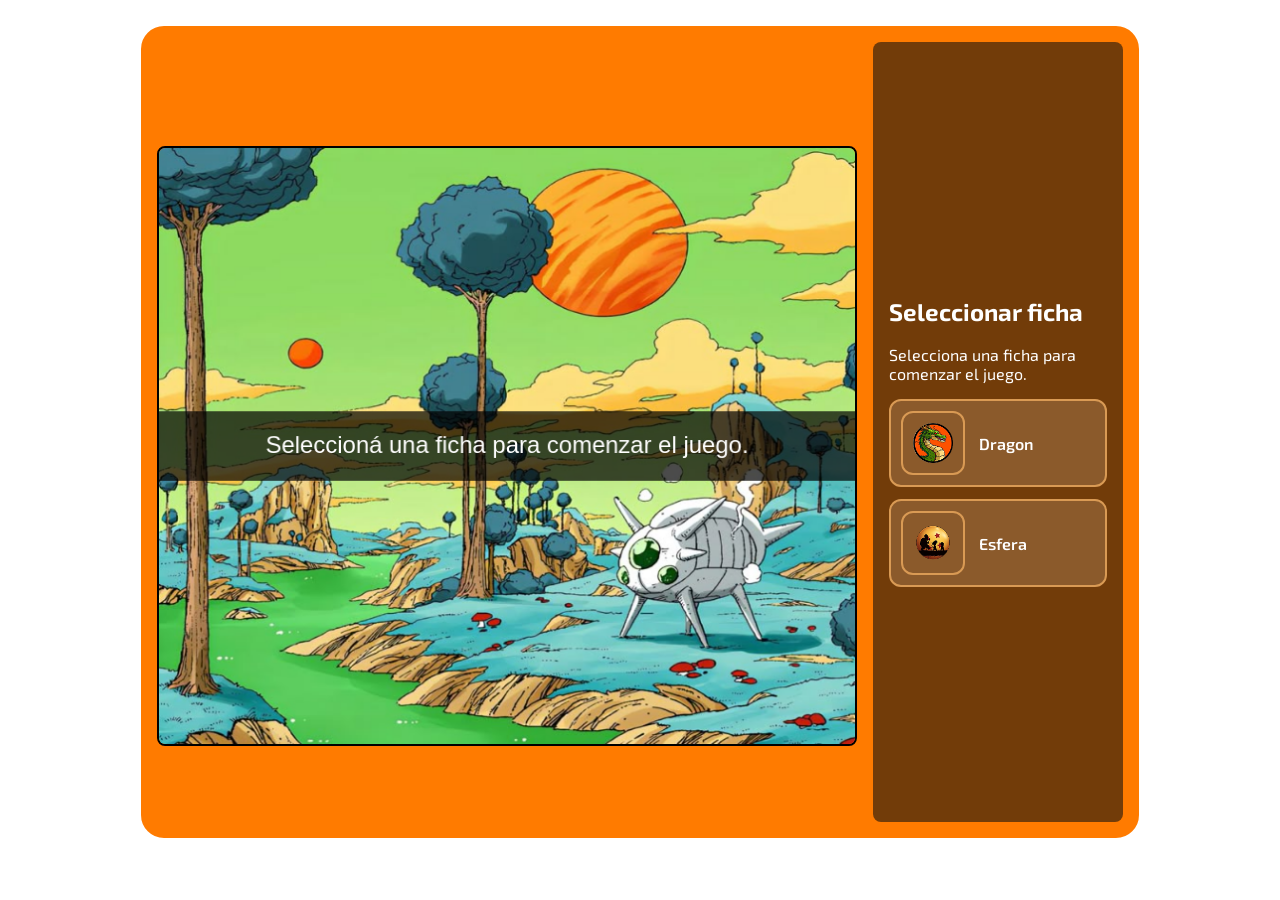
<file: PegSolitarie/Peg.html>
<!DOCTYPE html>
<html lang="en">

<head>
    <meta charset="UTF-8">
    <meta name="viewport" content="width=device-width, initial-scale=1.0">
    <title>PegSolitarie</title>
    <link rel="stylesheet" href="./css/Peg.css">
    <link rel="preconnect" href="https://fonts.googleapis.com" />
    <link rel="preconnect" href="https://fonts.gstatic.com" crossorigin />
    <link href="https://fonts.googleapis.com/css2?family=Exo+2:wght@400;600;700&display=swap" rel="stylesheet" />
    <link href="https://fonts.googleapis.com/css2?family=Roboto:ital,wght@0,100..900;1,100..900&display=swap"
        rel="stylesheet" />
</head>

<body>
    <main class="peg-solitaire">
        <div class="zona-juego">
            <section class="area-tablero">
                <div class="barra-superior">
                    
                    <section class="controles-juego" id="controlesJuego">
                        <div id="temporizador"></div>
                        <div class="acciones-juego">
                            <button id="botonReiniciar" type="button">Reiniciar</button>
                            <button id="botonCambiarFicha" type="button">Cambiar ficha</button>
                        </div>
                    </section>
                </div>
                
                <canvas id="canvas" width="700" height="600"></canvas>
            </section>
            
            <aside class="panel-lateral">
                <section id="pantallaSeleccion">
                    <h2>Seleccionar ficha</h2>
                    <p>Selecciona una ficha para comenzar el juego.</p>
                    <div id="selectorFichas"></div>
                </section>

                <section class="instrucciones" id="instrucciones">
                    <h2>Cómo jugar</h2>

                    <article class="instrucciones-paso">
                        <h3>Saltá sobre una o dos fichas</h3>
                        <img src="./assets/imagen_ilustrativa_de_juego.png"
                            alt="Una ficha salta sobre fichas hacia un pozo vacío." class="instrucciones-imagen">
                        <p>Mové una ficha en horizontal, vertical o diagonal sobre una o dos fichas consecutivas hasta
                            un pozo vacío. Las fichas saltadas se retiran del tablero.</p>
                    </article>

                    <article class="instrucciones-paso">
                        <h3>Intentá dejar una sola ficha</h3>
                        <img src="./assets/ejemplo_ganador.png" alt="Tablero con una sola ficha restante."
                            class="instrucciones-imagen">
                        <p>Seguí haciendo movimientos válidos. El objetivo es terminar con una sola ficha en el tablero.
                        </p>
                    </article>
                </section>

            </aside>
        </div>
        </div>
    </main>

    <script type="module" src="./js/Main.js"></script>
</body>

</html>
</file>
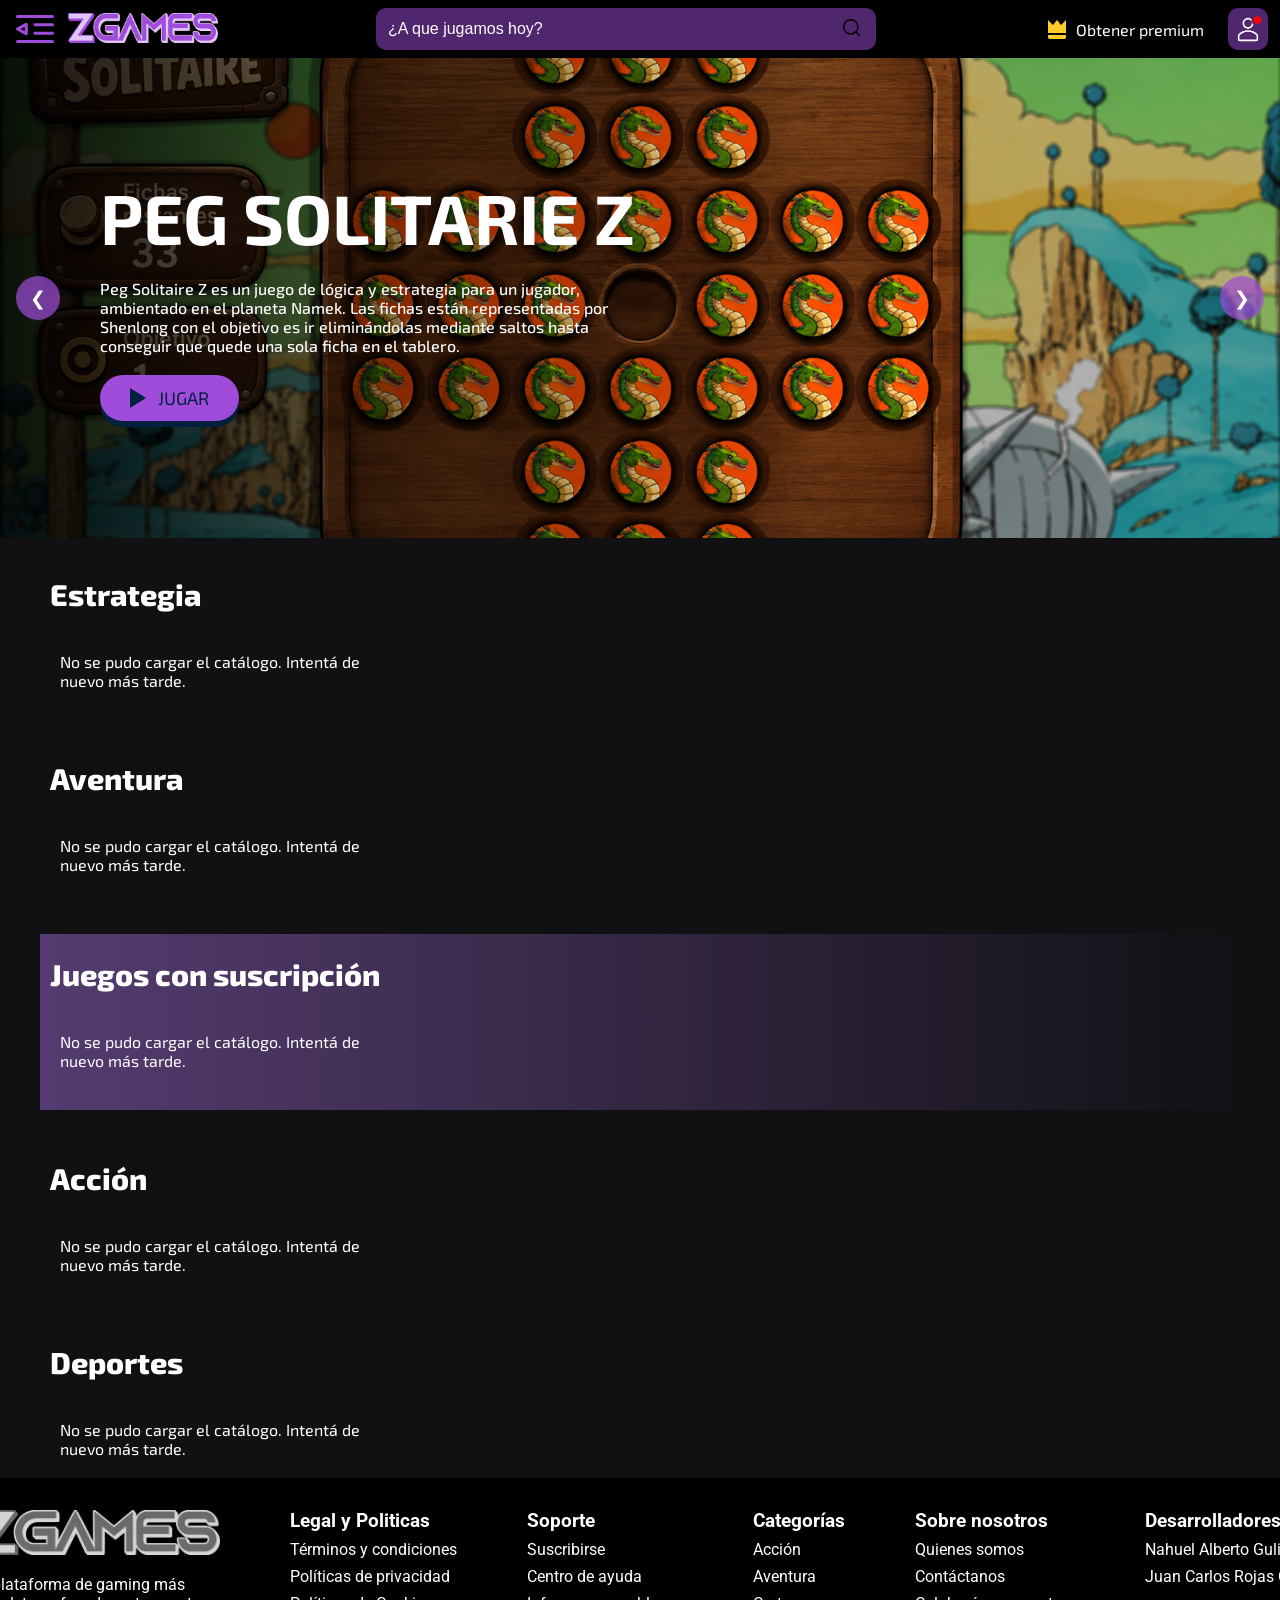
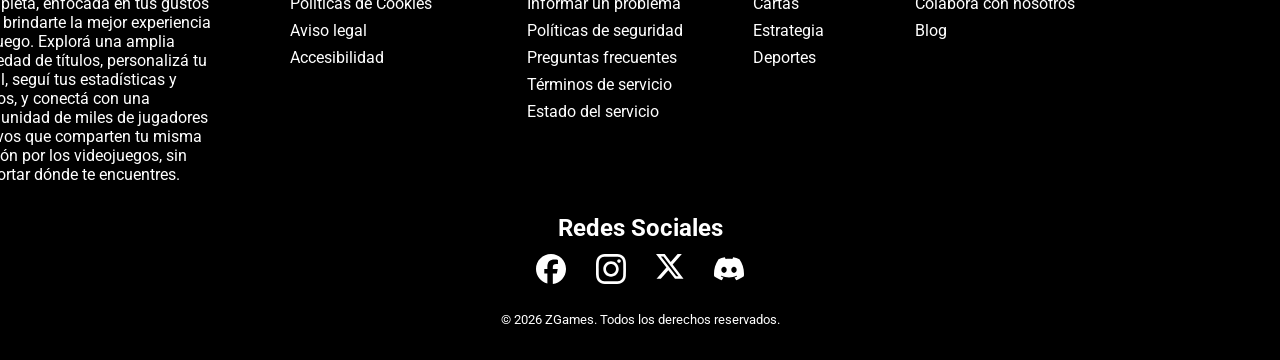
<file: InterfacesEntregable2/Html/Inicio.html>
<!DOCTYPE html>
<html lang="es">

<head>
  <meta charset="UTF-8" />
  <meta name="viewport" content="width=device-width, initial-scale=1.0" />
  <meta name="description" content="Inicio de ZGames con secciones de juegos y categorías." />
  <title>Home | ZGames</title>
  <link rel="stylesheet" href="../Css/inicio.css" />
  <link rel="preconnect" href="https://fonts.googleapis.com" />
  <link rel="preconnect" href="https://fonts.gstatic.com" crossorigin />
  <link href="https://fonts.googleapis.com/css2?family=Exo+2:wght@400;600;700&display=swap" rel="stylesheet" />
  <link href="https://fonts.googleapis.com/css2?family=Roboto:ital,wght@0,100..900;1,100..900&display=swap"
    rel="stylesheet" />
</head>

<body>
  <div class="page-shell">
    <header>
      <nav class="nav" aria-label="Navegación principal">
        <div class="content_nav_left">
          <button class="btn-burger" type="button" aria-label="Abrir menú hamburguesa">
            <svg xmlns="http://www.w3.org/2000/svg" width="38" height="28" viewBox="0 0 38 28" fill="none">
              <path d="M1.5 1.5H36.4992" stroke="#9F4CDB" stroke-width="3" stroke-linecap="round"
                stroke-linejoin="round" />
              <path d="M19 9.83398H36.4996" stroke="#9F4CDB" stroke-width="3" stroke-linecap="round"
                stroke-linejoin="round" />
              <path d="M19 18.166H36.4996" stroke="#9F4CDB" stroke-width="3" stroke-linecap="round"
                stroke-linejoin="round" />
              <path d="M1.5 26.5H36.4992" stroke="#9F4CDB" stroke-width="3" stroke-linecap="round"
                stroke-linejoin="round" />
              <path class="icon-arrow" d="M10.2498 9.37109L1.5 14.0007L10.2498 18.6304V9.37109Z" stroke="#9F4CDB"
                stroke-width="3" stroke-linejoin="round" />
            </svg>
          </button>

          <div class="menu-hamburguesa">
            <a href="#inicio" class="menu-item" data-section="inicio">
              <svg class="icon icon-inicio" viewBox="0 0 24 24" fill="none" xmlns="http://www.w3.org/2000/svg">
                <path
                  d="M3 11L12 3L21 11M5 9.5V20C5 20.5523 5.44772 21 6 21H9V15C9 14.4477 9.44772 14 10 14H14C14.5523 14 15 14.4477 15 15V21H18C18.5523 21 19 20.5523 19 20V9.5"
                  stroke-width="1.8" stroke-linecap="round" stroke-linejoin="round" />
              </svg>
              <span class="label">Inicio</span>
            </a>
            <a href="#recientes" class="menu-item" data-section="recientes">
              <svg class="icon icon-recientes" viewBox="0 0 24 24" fill="none" xmlns="http://www.w3.org/2000/svg">
                <path
                  d="M3 4V9H8M3.5 15C4.98 18.65 8.62 21 12.5 21C17.75 21 22 16.75 22 11.5C22 6.25 17.75 2 12.5 2C8.29 2 4.67 4.72 3.37 8.5M12.5 7V12L16 14"
                  stroke-width="1.8" stroke-linecap="round" stroke-linejoin="round" />
              </svg>
              <span class="label">Recientes</span>
            </a>
            <a href="#estrategia" class="menu-item" data-section="estrategia">
              <svg class="icon" xmlns="http://www.w3.org/2000/svg" width="24" height="24" viewBox="0 0 24 24"
                fill="none" stroke="currentColor" stroke-width="2" stroke-linecap="round" stroke-linejoin="round"
                aria-hidden="true">
                <path d="M3 8l4.5 4L12 5l4.5 7L21 8l-2 11H5L3 8z" />
                <circle cx="3" cy="6" r="1.2" />
                <circle cx="12" cy="3.5" r="1.2" />
                <circle cx="21" cy="6" r="1.2" />
              </svg>
              <span class="label">Estrategia</span>
            </a>
            <a href="#aventura" class="menu-item" data-section="aventura">
              <svg class="icon icon-aventura" viewBox="0 0 24 24" fill="none" xmlns="http://www.w3.org/2000/svg">
                <circle cx="12" cy="12" r="9" stroke-width="1.8" />
                <path d="M14.5 9.5L13 13L9.5 14.5L11 11L14.5 9.5Z" stroke-width="1.8" stroke-linejoin="round" />
              </svg>
              <span class="label">Aventura</span>
            </a>
            <a href="#accion" class="menu-item" data-section="accion">
              <svg class="icon icon-accion" viewBox="0 0 24 24" fill="none" xmlns="http://www.w3.org/2000/svg">
                <path d="M13 2L4 14H11L10 22L20 9H13V2Z" stroke-width="1.8" stroke-linecap="round"
                  stroke-linejoin="round" />
              </svg>
              <span class="label">Acción</span>
            </a>
            <a href="#deportes" class="menu-item" data-section="deportes">
              <svg class="icon icon-deportes" viewBox="0 0 24 24" fill="none" xmlns="http://www.w3.org/2000/svg">
                <circle cx="12" cy="12" r="9" stroke-width="1.8" />
                <path
                  d="M12 8L15.5 10.5L14 14.5H10L8.5 10.5L12 8ZM12 3V8M8.5 10.5L4 9M10 14.5L7.5 20M14 14.5L16.5 20M15.5 10.5L20 9"
                  stroke-width="1.8" stroke-linecap="round" />
              </svg>
              <span class="label">Deportes</span>
            </a>
          </div>

          <a href="../Html/Inicio.html">
            <img src="../Img/game_png_1.png" alt="ZGames logo" width="150" height="30" />
          </a>
        </div>

        <div class="content-nav-search-center">
          <input type="search" placeholder="¿A que jugamos hoy?">
          <button>
            <svg xmlns="http://www.w3.org/2000/svg" width="17" height="17" viewBox="0 0 17 17" fill="none">
              <path
                d="M7.79167 15.5833C3.49562 15.5833 0 12.0877 0 7.79167C0 3.49562 3.49562 0 7.79167 0C12.0877 0 15.5833 3.49562 15.5833 7.79167C15.5833 12.0877 12.0877 15.5833 7.79167 15.5833ZM7.79167 1.41667C4.27692 1.41667 1.41667 4.27621 1.41667 7.79167C1.41667 11.3071 4.27692 14.1667 7.79167 14.1667C11.3064 14.1667 14.1667 11.3071 14.1667 7.79167C14.1667 4.27621 11.3064 1.41667 7.79167 1.41667Z"
                fill="black" />
              <path
                d="M16.2921 16.9998C16.1991 16.9999 16.1069 16.9816 16.021 16.946C15.935 16.9104 15.857 16.8581 15.7913 16.7923L12.3948 13.3958C12.262 13.2629 12.1874 13.0826 12.1875 12.8948C12.1876 12.7069 12.2623 12.5267 12.3952 12.3939C12.5281 12.261 12.7083 12.1865 12.8962 12.1865C13.0841 12.1866 13.2643 12.2613 13.3971 12.3942L16.7929 15.7907C16.8923 15.8896 16.96 16.0158 16.9875 16.1533C17.015 16.2908 17.0011 16.4334 16.9474 16.5629C16.8938 16.6925 16.8028 16.8032 16.6861 16.881C16.5695 16.9587 16.4323 17.0001 16.2921 16.9998Z"
                fill="black" />
            </svg>
          </button>
        </div>

        <div class="content-nav-rigth">

          <button href="" class="btn-subscription" aria-label="Ir a la sección de mis juegos">
            <svg class="border premium-icon" xmlns="http://www.w3.org/2000/svg" width="18" height="19"
              viewBox="0 0 18 19" fill="none">
              <path
                d="M18 0L13 5L9 0L5 5L0 0V13H18V0ZM2 19H16C16.5304 19 17.0391 18.7893 17.4142 18.4142C17.7893 18.0391 18 17.5304 18 17V15H0V17C0 17.5304 0.210714 18.0391 0.585786 18.4142C0.960859 18.7893 1.46957 19 2 19Z"
                fill="#FFCD29" />
              <polyline points="179,1 179,59 1,59 1,1 179,1" class="bg-line" />
              <polyline points="179,1 179,59 1,59 1,1 179,1" class="hl-line" />
            </svg>
            <span>Obtener premium</span>
          </button>

          <button class="content-perfil btn-perfil" type="button" aria-label="Abrir menú de perfil">
            <svg xmlns="http://www.w3.org/2000/svg" width="35" height="35" viewBox="0 0 35 35" fill="none">
              <path
                d="M29.6219 23.6929C28.0627 22.045 26.1839 20.7324 24.1002 19.8353C22.0165 18.9383 19.7717 18.4756 17.5031 18.4756C15.2345 18.4756 12.9898 18.9383 10.9061 19.8353C8.82238 20.7324 6.94352 22.045 5.38438 23.6929C5.04635 24.054 4.85861 24.5303 4.85938 25.0248V30.1387C4.85938 30.6544 5.06424 31.149 5.42889 31.5137C5.79355 31.8783 6.28812 32.0832 6.80382 32.0832H28.1927C28.7084 32.0832 29.203 31.8783 29.5676 31.5137C29.9323 31.149 30.1372 30.6544 30.1372 30.1387V25.0248C30.1406 24.5316 29.9564 24.0555 29.6219 23.6929ZM28.1927 30.1387H6.80382V25.0151C8.18168 23.5643 9.84035 22.4089 11.6789 21.6194C13.5174 20.8299 15.4974 20.4228 17.4983 20.4228C19.4991 20.4228 21.4791 20.8299 23.3176 21.6194C25.1562 22.4089 26.8148 23.5643 28.1927 25.0151V30.1387Z"
                fill="white" />
              <path
                d="M17.5008 16.5281C19.0626 16.528 20.5768 15.9908 21.7895 15.0065C23.0021 14.0223 23.8393 12.6509 24.1605 11.1225C23.2848 10.3054 22.6269 9.28247 22.2466 8.14667C21.8663 7.01087 21.7756 5.79809 21.9828 4.61835C21.1563 3.88948 20.1652 3.37219 19.0946 3.11097C18.0241 2.84975 16.9061 2.8524 15.8368 3.11869C14.7675 3.38498 13.7788 3.90695 12.9558 4.63973C12.1328 5.37252 11.5 6.2942 11.1119 7.32555C10.7238 8.3569 10.5919 9.46708 10.7276 10.5607C10.8633 11.6542 11.2625 12.6985 11.891 13.6037C12.5194 14.5089 13.3583 15.248 14.3354 15.7574C15.3126 16.2667 16.3989 16.5312 17.5008 16.5281ZM17.5008 4.86141C18.4623 4.86141 19.4021 5.14651 20.2015 5.68065C21.0009 6.2148 21.624 6.974 21.9919 7.86225C22.3598 8.75051 22.4561 9.72791 22.2685 10.6709C22.081 11.6138 21.618 12.48 20.9381 13.1598C20.2583 13.8397 19.3921 14.3027 18.4492 14.4902C17.5062 14.6778 16.5288 14.5815 15.6405 14.2136C14.7523 13.8457 13.9931 13.2226 13.4589 12.4232C12.9248 11.6238 12.6397 10.684 12.6397 9.72252C12.6397 8.43327 13.1519 7.19683 14.0635 6.2852C14.9751 5.37356 16.2116 4.86141 17.5008 4.86141Z"
                fill="white" />
              <path
                d="M29.1658 10.6949C31.8505 10.6949 34.0269 8.51849 34.0269 5.83377C34.0269 3.14905 31.8505 0.972656 29.1658 0.972656C26.4811 0.972656 24.3047 3.14905 24.3047 5.83377C24.3047 8.51849 26.4811 10.6949 29.1658 10.6949Z"
                fill="#FF0000" />
            </svg>
          </button>

          <div class="menu-perfil">
            <a href="#perfil" class="menu-item">
              <svg class="icon" xmlns="http://www.w3.org/2000/svg" width="20" height="20" viewBox="0 0 24 24"
                fill="none" stroke="currentColor" stroke-width="2" stroke-linecap="round" stroke-linejoin="round">
                <path d="M20 21v-2a4 4 0 0 0-4-4H8a4 4 0 0 0-4 4v2"></path>
                <circle cx="12" cy="7" r="4"></circle>
              </svg>
              <span class="label">Mi Perfil</span>
            </a>

            <a href="#metodos-pago" class="menu-item">
              <svg class="icon" xmlns="http://www.w3.org/2000/svg" width="20" height="20" viewBox="0 0 24 24"
                fill="none" stroke="currentColor" stroke-width="2" stroke-linecap="round" stroke-linejoin="round">
                <rect x="2" y="5" width="20" height="14" rx="2" ry="2"></rect>
                <line x1="2" y1="10" x2="22" y2="10"></line>
              </svg>
              <span class="label">Mis métodos de pago</span>
            </a>
            <a href="#amigos" class="menu-item">
              <svg class="icon" xmlns="http://www.w3.org/2000/svg" width="20" height="20" viewBox="0 0 24 24"
                fill="none" stroke="currentColor" stroke-width="2" stroke-linecap="round" stroke-linejoin="round">
                <path d="M17 21v-2a4 4 0 0 0-4-4H5a4 4 0 0 0-4 4v2"></path>
                <circle cx="9" cy="7" r="4"></circle>
                <path d="M23 21v-2a4 4 0 0 0-3-3.87"></path>
                <path d="M16 3.13a4 4 0 0 1 0 7.75"></path>
              </svg>
              <span class="label">Amigos</span>
            </a>
            <a href="Login.html" class="menu-item">
              <svg class="icon" xmlns="http://www.w3.org/2000/svg" width="20" height="20" viewBox="0 0 24 24"
                fill="none" stroke="currentColor" stroke-width="2" stroke-linecap="round" stroke-linejoin="round">
                <path d="M9 21H5a2 2 0 0 1-2-2V5a2 2 0 0 1 2-2h4"></path>
                <polyline points="16 17 21 12 16 7"></polyline>
                <line x1="21" y1="12" x2="9" y2="12"></line>
              </svg>
              <span class="label">Cerrar sesión</span>
            </a>
          </div>
        </div>

      </nav>
    </header>

    <!-- Hero principal con banner destacado -->

    <section class="banner-container" aria-roledescription="carrusel" aria-label="Juegos destacados">
      <div class="banner-viewport">

        <div class="banner-track">
          <article class="banner-slide">
            <img class="banner-img" src="../Img/imagesBanner/peg_fondo_banner.png" alt="">
            
            <div class="banner-content">
              <h2>Peg Solitarie Z</h2>
              <p>Peg Solitaire Z es un juego de lógica y estrategia para un jugador, ambientado en el planeta Namek. Las fichas están representadas por Shenlong con el objetivo es ir eliminándolas mediante saltos hasta conseguir que quede una sola ficha en el tablero.</p>
              <button class="btn-jugar btn-rebote" id="btnJugar">
                <span class="tri"></span>JUGAR
              </button>
            </div>
          </article>
          
          <article class="banner-slide">
            <img class="banner-img" src="../Img/imagesBanner/superm-fondo-banner.jpg" alt="">
            <div class="banner-content">
              <h2>Super Mario</h2>
              <p>Lorem Ipsum is simply dummy text of the printing and typesetting industry.</p>
              <button class="btn-jugar btn-rebote" id="btnJugar">
                <span class="tri"></span>JUGAR
              </button>
            </div>
          </article>
          
          <article class="banner-slide">
            <img class="banner-img" src="../Img/imagesBanner/aoe_fondo_banner.jpg" alt="">
            <div class="banner-content">
              <h2>Age of Empires II</h2>
              <p>Lorem Ipsum is simply dummy text of the printing and typesetting industry.</p>
              <button class="btn-jugar btn-rebote" id="btnJugar">
                <span class="tri"></span>JUGAR
              </button>
            </div>
          </article>
          
          <article class="banner-slide">
            <img class="banner-img" src="../Img/imagesBanner/peak_fondo_banner.jpg">
          <div class="banner-content">
            <h2>Peak</h2>
            <p>Lorem Ipsum is simply dummy text of the printing and typesetting industry.</p>
            <button class="btn-jugar btn-rebote" id="btnJugar">
              <span class="tri"></span>JUGAR
            </button>
          </div>
        </article>
        
        <!-- más slides... -->
      </div>
      <button class="banner-arrow prev" aria-label="Juego anterior">&#10094;</button>
      <button class="banner-arrow next" aria-label="Juego siguiente">&#10095;</button>
    </div>
      
    </section>
    
    
  

    <!-- Catálogo de juegos por categoría -->
    <main class="catalog" aria-label="Catálogo principal">
      <section id="estrategia" class="game-section" data-category="strategy" aria-labelledby="estrategia-titulo">
        <h2>Estrategia</h2>
        <div class="game-row">
        </div>
      </section>

      <section id="aventura" class="game-section" data-category="Adventure" aria-labelledby="deportes-titulo">
        <h2>Aventura</h2>
        <div class="game-row"></div>
      </section>

      <section class="game-section game-section--promo" data-category="Shooter" aria-labelledby="suscripcion-titulo">
        <h2>Juegos con suscripción</h2>

        <div class="game-row">

        </div>
      </section>

      <section id="accion" class="game-section" data-category="Action" aria-labelledby="Accion-titulo">
        <h2>Acción</h2>
        <div class="game-row">
        </div>
      </section>
      <section class="game-section" data-category="sports">
        <h2>Deportes</h2>
        <div class="game-row"></div>
      </section>

      </section>
    </main>

    <footer>
      <div class="footer-grid">
        <div class="footer-content-logo-description">
          <img class="footer-logo" src="../Img/zgames_logo_byc.png" alt="ZGames logo" />
          <span>
            La plataforma de gaming más completa, enfocada en tus gustos y en brindarte la mejor experiencia
            de juego.
            Explorá una amplia variedad de títulos, personalizá tu perfil, seguí tus estadísticas y logros,
            y conectá con una comunidad de miles de jugadores activos que comparten tu misma pasión por los
            videojuegos, sin importar dónde te encuentres.
          </span>
        </div>
        <section>
          <h3>Legal y Politicas</h3>
          <ul>
            <li>Términos y condiciones</li>
            <li>Políticas de privacidad</li>
            <li>Políticas de Cookies</li>
            <li>Aviso legal</li>
            <li>Accesibilidad</li>
          </ul>
        </section>

        <section>
          <h3>Soporte</h3>
          <ul>
            <li>Suscribirse</li>
            <li>Centro de ayuda</li>
            <li>Informar un problema</li>
            <li>Políticas de seguridad</li>
            <li>Preguntas frecuentes</li>
            <li>Términos de servicio</li>
            <li>Estado del servicio</li>
          </ul>
        </section>

        <section>
          <h3>Categorías</h3>
          <ul>
            <li>Acción</li>
            <li>Aventura</li>
            <li>Cartas</li>
            <li>Estrategia</li>
            <li>Deportes</li>
          </ul>
        </section>

        <section>
          <h3>Sobre nosotros</h3>
          <ul>
            <li>Quienes somos</li>
            <li>Contáctanos</li>
            <li>Colaborá con nosotros</li>
            <li>Blog</li>
          </ul>
        </section>

        <section>
          <h3>Desarrolladores</h3>
          <ul>
            <li>Nahuel Alberto Gulias</li>
            <li>Juan Carlos Rojas Ortiz</li>
          </ul>
        </section>
      </div>

      <div class="footer-bottom">
        <div class="social-area">
          <h2>Redes Sociales</h2>
          <div class="social-icons" aria-label="Redes sociales">
            <!-- svg facebook -->
            <svg xmlns="http://www.w3.org/2000/svg" width="30" height="30" viewBox="0 0 30 30" fill="none">
              <path
                d="M15 0C6.7158 0 0 6.7158 0 15C0 22.0344 4.8432 27.9372 11.3766 29.5584V19.584H8.2836V15H11.3766V13.0248C11.3766 7.9194 13.6872 5.553 18.6996 5.553C19.65 5.553 21.2898 5.7396 21.9606 5.9256V10.0806C21.6066 10.0434 20.9916 10.0248 20.2278 10.0248C17.7684 10.0248 16.818 10.9566 16.818 13.3788V15H21.7176L20.8758 19.584H16.818V29.8902C24.2454 28.9932 30.0006 22.6692 30.0006 15C30 6.7158 23.2842 0 15 0Z"
                fill="white" />
            </svg>

            <!-- svg instagram -->
            <svg xmlns="http://www.w3.org/2000/svg" width="30" height="30" viewBox="0 0 30 30" fill="none">
              <path
                d="M15 2.70117C19.0078 2.70117 19.4824 2.71875 21.0586 2.78906C22.5234 2.85352 23.3145 3.09961 23.8418 3.30469C24.5391 3.57422 25.043 3.90234 25.5645 4.42383C26.0918 4.95117 26.4141 5.44922 26.6836 6.14648C26.8887 6.67383 27.1348 7.4707 27.1992 8.92969C27.2695 10.5117 27.2871 10.9863 27.2871 14.9883C27.2871 18.9961 27.2695 19.4707 27.1992 21.0469C27.1348 22.5117 26.8887 23.3027 26.6836 23.8301C26.4141 24.5273 26.0859 25.0313 25.5645 25.5527C25.0371 26.0801 24.5391 26.4023 23.8418 26.6719C23.3145 26.877 22.5176 27.123 21.0586 27.1875C19.4766 27.2578 19.002 27.2754 15 27.2754C10.9922 27.2754 10.5176 27.2578 8.94141 27.1875C7.47656 27.123 6.68555 26.877 6.1582 26.6719C5.46094 26.4023 4.95703 26.0742 4.43555 25.5527C3.9082 25.0254 3.58594 24.5273 3.31641 23.8301C3.11133 23.3027 2.86523 22.5059 2.80078 21.0469C2.73047 19.4648 2.71289 18.9902 2.71289 14.9883C2.71289 10.9805 2.73047 10.5059 2.80078 8.92969C2.86523 7.46484 3.11133 6.67383 3.31641 6.14648C3.58594 5.44922 3.91406 4.94531 4.43555 4.42383C4.96289 3.89648 5.46094 3.57422 6.1582 3.30469C6.68555 3.09961 7.48242 2.85352 8.94141 2.78906C10.5176 2.71875 10.9922 2.70117 15 2.70117ZM15 0C10.9277 0 10.418 0.0175781 8.81836 0.0878906C7.22461 0.158203 6.12891 0.416016 5.17969 0.785156C4.18945 1.17187 3.35156 1.68164 2.51953 2.51953C1.68164 3.35156 1.17188 4.18945 0.785156 5.17383C0.416016 6.12891 0.158203 7.21875 0.0878906 8.8125C0.0175781 10.418 0 10.9277 0 15C0 19.0723 0.0175781 19.582 0.0878906 21.1816C0.158203 22.7754 0.416016 23.8711 0.785156 24.8203C1.17188 25.8105 1.68164 26.6484 2.51953 27.4805C3.35156 28.3125 4.18945 28.8281 5.17383 29.209C6.12891 29.5781 7.21875 29.8359 8.8125 29.9062C10.4121 29.9766 10.9219 29.9941 14.9941 29.9941C19.0664 29.9941 19.5762 29.9766 21.1758 29.9062C22.7695 29.8359 23.8652 29.5781 24.8145 29.209C25.7988 28.8281 26.6367 28.3125 27.4688 27.4805C28.3008 26.6484 28.8164 25.8105 29.1973 24.8262C29.5664 23.8711 29.8242 22.7813 29.8945 21.1875C29.9648 19.5879 29.9824 19.0781 29.9824 15.0059C29.9824 10.9336 29.9648 10.4238 29.8945 8.82422C29.8242 7.23047 29.5664 6.13477 29.1973 5.18555C28.8281 4.18945 28.3184 3.35156 27.4805 2.51953C26.6484 1.6875 25.8105 1.17188 24.8262 0.791016C23.8711 0.421875 22.7813 0.164062 21.1875 0.09375C19.582 0.0175781 19.0723 0 15 0Z"
                fill="white" />
              <path
                d="M15 7.29492C10.7461 7.29492 7.29492 10.7461 7.29492 15C7.29492 19.2539 10.7461 22.7051 15 22.7051C19.2539 22.7051 22.7051 19.2539 22.7051 15C22.7051 10.7461 19.2539 7.29492 15 7.29492ZM15 19.998C12.2402 19.998 10.002 17.7598 10.002 15C10.002 12.2402 12.2402 10.002 15 10.002C17.7598 10.002 19.998 12.2402 19.998 15C19.998 17.7598 17.7598 19.998 15 19.998Z"
                fill="white" />
              <path
                d="M24.8086 6.99024C24.8086 7.98633 24 8.78907 23.0098 8.78907C22.0137 8.78907 21.2109 7.98047 21.2109 6.99024C21.2109 5.99414 22.0195 5.19141 23.0098 5.19141C24 5.19141 24.8086 6 24.8086 6.99024Z"
                fill="white" />
            </svg>

            <!-- svg x(ex tw) -->
            <svg xmlns="http://www.w3.org/2000/svg" width="28" height="25" viewBox="0 0 28 25" fill="none">
              <path
                d="M21.6579 0H25.8747L16.6621 10.5294L27.5 24.8575H19.014L12.3675 16.1675L4.76243 24.8575H0.54304L10.3968 13.5951L0 0H8.70139L14.7092 7.94291L21.6579 0ZM20.1779 22.3335H22.5145L7.43174 2.39142H4.92433L20.1779 22.3335Z"
                fill="white" />
            </svg>

            <!-- svg discord -->
            <svg xmlns="http://www.w3.org/2000/svg" width="30" height="30" viewBox="0 0 30 30" fill="none">
              <path
                d="M25.3963 5.19434C23.4842 4.31699 21.4337 3.6706 19.2899 3.30038C19.2508 3.29324 19.2118 3.31109 19.1917 3.3468C18.928 3.81582 18.6359 4.4277 18.4314 4.90863C16.1255 4.56342 13.8315 4.56342 11.5729 4.90863C11.3683 4.41701 11.0656 3.81582 10.8007 3.3468C10.7806 3.31228 10.7416 3.29443 10.7026 3.30038C8.55989 3.66941 6.50945 4.31581 4.59617 5.19434C4.57961 5.20149 4.56541 5.2134 4.55599 5.22887C0.66674 11.0393 -0.398688 16.707 0.123975 22.3043C0.12634 22.3317 0.141712 22.3579 0.162998 22.3745C2.72901 24.259 5.21463 25.403 7.6541 26.1613C7.69314 26.1732 7.73451 26.1589 7.75935 26.1267C8.33641 25.3387 8.8508 24.5078 9.29185 23.634C9.31787 23.5828 9.29303 23.5221 9.23983 23.5019C8.42391 23.1924 7.647 22.815 6.89966 22.3865C6.84055 22.3519 6.83582 22.2674 6.8902 22.2269C7.04747 22.1091 7.20477 21.9864 7.35494 21.8626C7.38211 21.84 7.41997 21.8353 7.45192 21.8495C12.3616 24.0911 17.6769 24.0911 22.5287 21.8495C22.5606 21.8341 22.5985 21.8389 22.6268 21.8615C22.7771 21.9853 22.9343 22.1091 23.0928 22.2269C23.1472 22.2674 23.1436 22.3519 23.0845 22.3865C22.3372 22.8233 21.5602 23.1924 20.7431 23.5007C20.6899 23.5209 20.6663 23.5828 20.6923 23.634C21.1428 24.5066 21.6572 25.3375 22.2236 26.1256C22.2473 26.1589 22.2898 26.1732 22.3289 26.1613C24.7802 25.403 27.2658 24.259 29.8318 22.3745C29.8543 22.3579 29.8685 22.3329 29.8708 22.3055C30.4964 15.8343 28.8231 10.2132 25.4353 5.23005C25.427 5.2134 25.4128 5.20149 25.3963 5.19434ZM10.025 18.8961C8.54687 18.8961 7.32892 17.539 7.32892 15.8724C7.32892 14.2058 8.52325 12.8488 10.025 12.8488C11.5386 12.8488 12.7448 14.2178 12.7211 15.8724C12.7211 17.539 11.5268 18.8961 10.025 18.8961ZM19.9934 18.8961C18.5153 18.8961 17.2974 17.539 17.2974 15.8724C17.2974 14.2058 18.4917 12.8488 19.9934 12.8488C21.507 12.8488 22.7132 14.2178 22.6896 15.8724C22.6896 17.539 21.507 18.8961 19.9934 18.8961Z"
                fill="white" />
            </svg>
          </div>
          <small>© 2026 ZGames. Todos los derechos reservados.</small>
        </div>
    </footer>
  </div>
  <script src="../BtnEventos.js"></script>
  <script src="../ConsumirApi.js"></script>
</body>

</html>
</file>
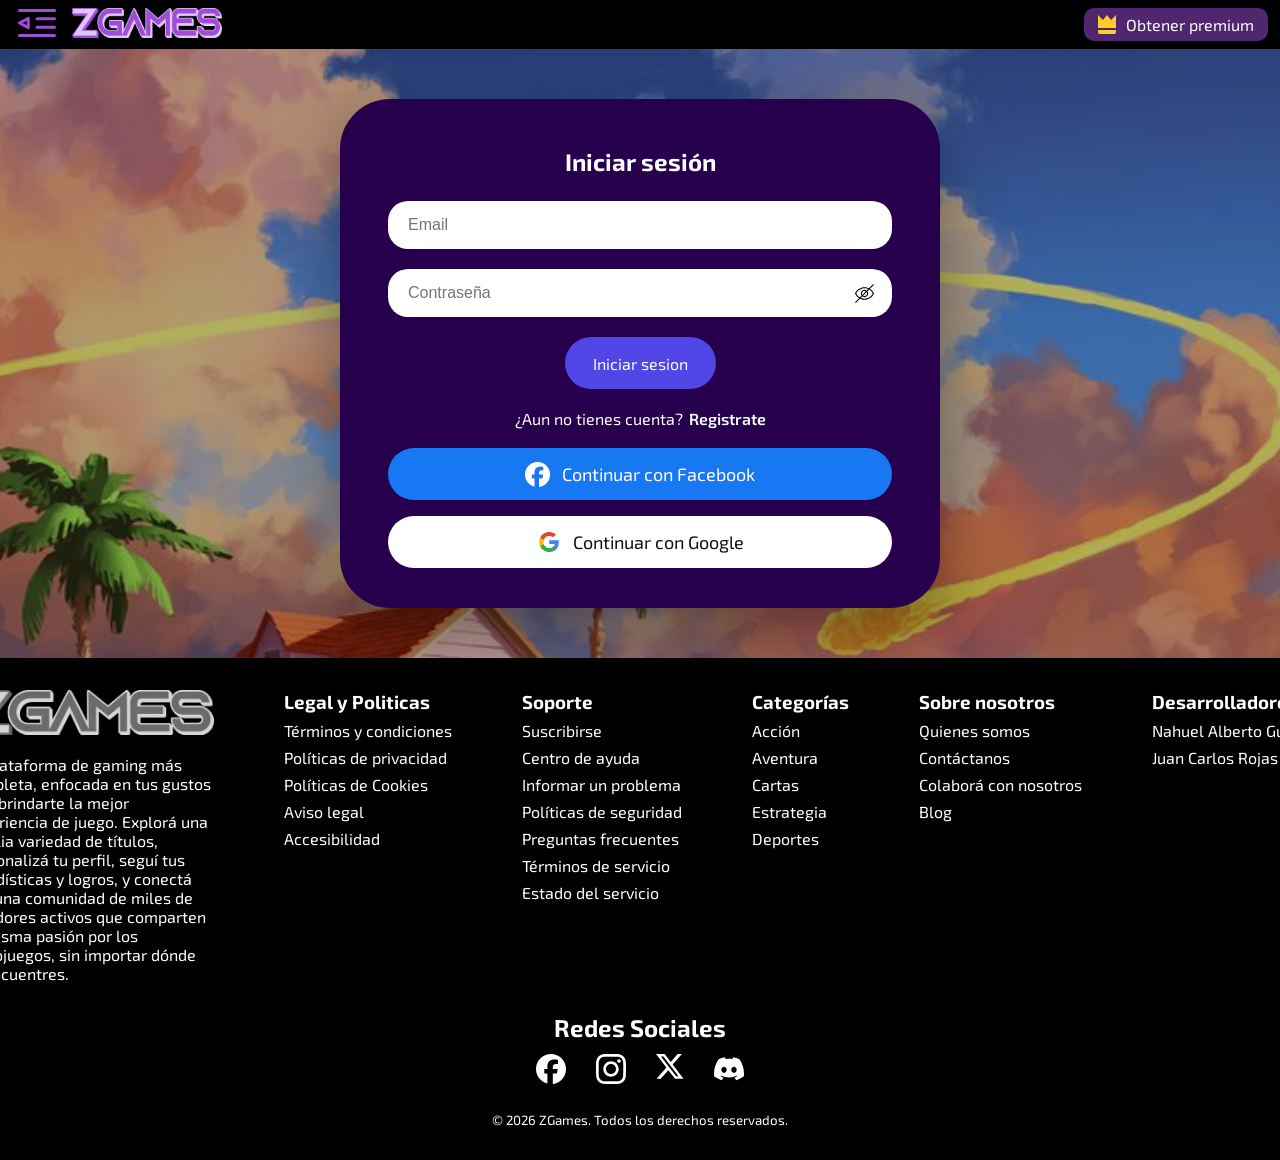
<file: InterfacesEntregable2/Html/Login.html>
<!DOCTYPE html>
<html lang="en">

<head>
  <meta charset="UTF-8">
  <meta name="viewport" content="width=device-width, initial-scale=1.0">
  <title>Login | ZGames</title>
  <link rel="stylesheet" href="../Css/login.css">
  <!-- Exo 2 tipografia -->
  <link rel="preconnect" href="https://fonts.googleapis.com">
  <link rel="preconnect" href="https://fonts.gstatic.com" crossorigin>
  <link href="https://fonts.googleapis.com/css2?family=Exo+2:wght@400;600;700&display=swap" rel="stylesheet">
  <!-- Roboto -->
  <link rel="preconnect" href="https://fonts.googleapis.com">
  <link rel="preconnect" href="https://fonts.gstatic.com" crossorigin>
  <link href="https://fonts.googleapis.com/css2?family=Roboto:ital,wght@0,100..900;1,100..900&display=swap"
    rel="stylesheet">
</head>

<body>
  <header>
    <nav arial-label="Navegacion principal">
      <div class="content_nav_left">
        <button class="btn-burger" type="button" aria-label="Abrir menú hamburguesa">
          <svg xmlns="http://www.w3.org/2000/svg" width="38" height="28" viewBox="0 0 38 28" fill="none">
            <path d="M1.5 1.5H36.4992" stroke="#9F4CDB" stroke-width="3" stroke-linecap="round"
              stroke-linejoin="round" />
            <path d="M19 9.83398H36.4996" stroke="#9F4CDB" stroke-width="3" stroke-linecap="round"
              stroke-linejoin="round" />
            <path d="M19 18.166H36.4996" stroke="#9F4CDB" stroke-width="3" stroke-linecap="round"
              stroke-linejoin="round" />
            <path d="M1.5 26.5H36.4992" stroke="#9F4CDB" stroke-width="3" stroke-linecap="round"
              stroke-linejoin="round" />
            <path d="M10.2498 9.37109L1.5 14.0007L10.2498 18.6304V9.37109Z" stroke="#9F4CDB" stroke-width="3"
              stroke-linejoin="round" />
          </svg>
        </button>

        <a href="../Html/login.html">
          <img src="../Img/game_png_1.png" alt="ZGames logo" width="150" height="30" />
        </a>
      </div>

      <a href="" class="btn-subscription" aria-label="Ir a la sección de mis juegos">
        <svg class="premium-icon" xmlns="http://www.w3.org/2000/svg" width="18" height="19" viewBox="0 0 18 19"
          fill="none">
          <path
            d="M18 0L13 5L9 0L5 5L0 0V13H18V0ZM2 19H16C16.5304 19 17.0391 18.7893 17.4142 18.4142C17.7893 18.0391 18 17.5304 18 17V15H0V17C0 17.5304 0.210714 18.0391 0.585786 18.4142C0.960859 18.7893 1.46957 19 2 19Z"
            fill="#FFCD29" />
        </svg>
        Obtener premium
      </a>
    </nav>
  </header>


   <main class="login-card">
    <section>
        <h1>Iniciar sesión</h1>
        <form id="form" class="login-form">

          <div class="login-input">
            <input type="email" id="email" name="email" placeholder="Email" required>
          </div>

          <div class="login-input password-field">
            <input type="password" id="password" name="password" placeholder="Contraseña" required>
            <button type="button" class="password-show" aria-label="Mostrar contraseña">
              <svg xmlns="http://www.w3.org/2000/svg" width="25" height="25" viewBox="0 0 25 25" fill="none">
                <path fill-rule="evenodd" clip-rule="evenodd"
                  d="M12.5 7.2918C8.70002 7.2918 5.45979 9.53828 4.1258 12.7023C4.09923 12.7654 4.06051 12.8225 4.01184 12.8706C3.96317 12.9186 3.90552 12.9566 3.84217 12.9824C3.77882 13.0082 3.71101 13.0212 3.64262 13.0208C3.57423 13.0204 3.5066 13.0065 3.44358 12.9799C3.38056 12.9533 3.32339 12.9146 3.27534 12.8659C3.22728 12.8173 3.18928 12.7596 3.16351 12.6962C3.13774 12.6329 3.1247 12.5651 3.12513 12.4967C3.12557 12.4283 3.13946 12.3607 3.16604 12.2977C4.66487 8.74297 8.28596 6.25 12.5 6.25C16.7141 6.25 20.3352 8.74297 21.834 12.2977C21.8877 12.4249 21.8886 12.5683 21.8365 12.6962C21.7845 12.8242 21.6837 12.9262 21.5565 12.9799C21.4292 13.0335 21.2858 13.0345 21.1579 12.9824C21.0299 12.9304 20.9279 12.8296 20.8742 12.7023C19.5403 9.53828 16.3 7.2918 12.5 7.2918Z"
                  fill="black" />
                <path fill-rule="evenodd" clip-rule="evenodd"
                  d="M12.5 17.7085C8.70002 17.7085 5.45979 15.462 4.1258 12.2979C4.09923 12.2349 4.06051 12.1778 4.01184 12.1297C3.96317 12.0817 3.90552 12.0437 3.84217 12.0179C3.77882 11.9921 3.71101 11.9791 3.64262 11.9795C3.57423 11.9799 3.5066 11.9938 3.44358 12.0204C3.38056 12.047 3.32339 12.0857 3.27534 12.1344C3.22728 12.183 3.18928 12.2407 3.16351 12.304C3.13774 12.3674 3.1247 12.4352 3.12513 12.5036C3.12557 12.572 3.13946 12.6396 3.16604 12.7026C4.66487 16.2573 8.28596 18.7503 12.5 18.7503C16.7141 18.7503 20.3352 16.2573 21.834 12.7026C21.8877 12.5754 21.8886 12.432 21.8365 12.304C21.7845 12.1761 21.6837 12.0741 21.5565 12.0204C21.4292 11.9667 21.2858 11.9658 21.1579 12.0179C21.0299 12.0699 20.9279 12.1707 20.8742 12.2979C19.5403 15.462 16.3 17.7085 12.5 17.7085Z"
                  fill="black" />
                <path fill-rule="evenodd" clip-rule="evenodd"
                  d="M12.5 9.89629C12.1553 9.89207 11.8132 9.95631 11.4936 10.0853C11.1739 10.2143 10.8831 10.4054 10.6379 10.6476C10.3926 10.8899 10.1979 11.1784 10.0651 11.4964C9.93218 11.8144 9.86376 12.1557 9.86376 12.5004C9.86376 12.8451 9.93218 13.1863 10.0651 13.5044C10.1979 13.8224 10.3926 14.1109 10.6379 14.3531C10.8831 14.5954 11.1739 14.7865 11.4936 14.9155C11.8132 15.0445 12.1553 15.1087 12.5 15.1045C13.1851 15.0961 13.8393 14.818 14.3208 14.3306C14.8023 13.8431 15.0724 13.1856 15.0724 12.5004C15.0724 11.8152 14.8023 11.1576 14.3208 10.6702C13.8393 10.1827 13.1851 9.90468 12.5 9.89629ZM8.85425 12.5002C8.85425 12.0214 8.94855 11.5474 9.13176 11.105C9.31497 10.6627 9.58351 10.2608 9.92205 9.92229C10.2606 9.58376 10.6625 9.31522 11.1048 9.132C11.5471 8.94879 12.0212 8.85449 12.5 8.85449C12.9787 8.85449 13.4528 8.94879 13.8951 9.132C14.3374 9.31522 14.7393 9.58376 15.0779 9.92229C15.4164 10.2608 15.6849 10.6627 15.8681 11.105C16.0514 11.5474 16.1457 12.0214 16.1457 12.5002C16.1457 13.4671 15.7616 14.3944 15.0779 15.0781C14.3942 15.7618 13.4669 16.1459 12.5 16.1459C11.5331 16.1459 10.6058 15.7618 9.92205 15.0781C9.23835 14.3944 8.85425 13.4671 8.85425 12.5002Z"
                  fill="black" />
                <path fill-rule="evenodd" clip-rule="evenodd"
                  d="M21.7227 3.27764C21.9258 3.48115 21.9258 3.81084 21.7227 4.01436L4.01372 21.7229C3.96535 21.7713 3.90792 21.8096 3.84473 21.8358C3.78154 21.862 3.71381 21.8754 3.64542 21.8754C3.57703 21.8754 3.50931 21.8619 3.44613 21.8357C3.38295 21.8095 3.32555 21.7711 3.2772 21.7228C3.22885 21.6744 3.1905 21.617 3.16435 21.5538C3.13819 21.4906 3.12474 21.4228 3.12476 21.3545C3.12477 21.2861 3.13826 21.2183 3.16445 21.1552C3.19064 21.092 3.22902 21.0346 3.27739 20.9862L20.986 3.27764C21.1891 3.07412 21.5192 3.07412 21.7227 3.27764Z"
                  fill="black" />
              </svg>
            </button>
          </div>

          
          <button id="btn-login" class="btn-login">
            <span id="texto">Iniciar sesion</span>
            <span id="spinner" class="spinner"></span>
          </button>
          
          
          <div class="login-link">
            <span>¿Aun no tienes cuenta?</span>
            <a href="./registro.html">Registrate</a>
          </div>
          
          
          
          
          <div class="social-login">
              <button class="social-button facebook" type="button">
                  <span class="social-icon"><img src="../Img/Social Icons.png" alt=""></span>
                  <span>Continuar con Facebook</span>
              </button>

              <button class="social-button google" type="button">
                   <span class="google-icon"><img src="../Img/Social icon.png" alt=""></span>
                    <span>Continuar con Google</span>
              </button>
        </div>
    </form>

    </section>

  </main>



  <footer class="footer">
    <div class="footer-grid">
      <div class="footer-content-logo-description">
        <img class="footer-logo" src="../Img/zgames_logo_byc.png" alt="ZGames logo" />
        <span>
          La plataforma de gaming más completa, enfocada en tus gustos y en brindarte la mejor experiencia
          de juego.
          Explorá una amplia variedad de títulos, personalizá tu perfil, seguí tus estadísticas y logros,
          y conectá con una comunidad de miles de jugadores activos que comparten tu misma pasión por los
          videojuegos, sin importar dónde te encuentres.
        </span>
      </div>
      <section>
        <h3>Legal y Politicas</h3>
        <ul>
          <li>Términos y condiciones</li>
          <li>Políticas de privacidad</li>
          <li>Políticas de Cookies</li>
          <li>Aviso legal</li>
          <li>Accesibilidad</li>
        </ul>
      </section>

      <section>
        <h3>Soporte</h3>
        <ul>
          <li>Suscribirse</li>
          <li>Centro de ayuda</li>
          <li>Informar un problema</li>
          <li>Políticas de seguridad</li>
          <li>Preguntas frecuentes</li>
          <li>Términos de servicio</li>
          <li>Estado del servicio</li>
        </ul>
      </section>

      <section>
        <h3>Categorías</h3>
        <ul>
          <li>Acción</li>
          <li>Aventura</li>
          <li>Cartas</li>
          <li>Estrategia</li>
          <li>Deportes</li>
        </ul>
      </section>

      <section>
        <h3>Sobre nosotros</h3>
        <ul>
          <li>Quienes somos</li>
          <li>Contáctanos</li>
          <li>Colaborá con nosotros</li>
          <li>Blog</li>
        </ul>
      </section>

      <section>
        <h3>Desarrolladores</h3>
        <ul>
          <li>Nahuel Alberto Gulias</li>
          <li>Juan Carlos Rojas Ortiz</li>
        </ul>
      </section>
    </div>

    <div class="footer-bottom">
      <div class="social-area">
        <h2>Redes Sociales</h2>
        <div class="social-icons" aria-label="Redes sociales">
          <!-- svg facebook -->
          <svg xmlns="http://www.w3.org/2000/svg" width="30" height="30" viewBox="0 0 30 30" fill="none">
            <path
              d="M15 0C6.7158 0 0 6.7158 0 15C0 22.0344 4.8432 27.9372 11.3766 29.5584V19.584H8.2836V15H11.3766V13.0248C11.3766 7.9194 13.6872 5.553 18.6996 5.553C19.65 5.553 21.2898 5.7396 21.9606 5.9256V10.0806C21.6066 10.0434 20.9916 10.0248 20.2278 10.0248C17.7684 10.0248 16.818 10.9566 16.818 13.3788V15H21.7176L20.8758 19.584H16.818V29.8902C24.2454 28.9932 30.0006 22.6692 30.0006 15C30 6.7158 23.2842 0 15 0Z"
              fill="white" />
          </svg>

          <!-- svg instagram -->
          <svg xmlns="http://www.w3.org/2000/svg" width="30" height="30" viewBox="0 0 30 30" fill="none">
            <path
              d="M15 2.70117C19.0078 2.70117 19.4824 2.71875 21.0586 2.78906C22.5234 2.85352 23.3145 3.09961 23.8418 3.30469C24.5391 3.57422 25.043 3.90234 25.5645 4.42383C26.0918 4.95117 26.4141 5.44922 26.6836 6.14648C26.8887 6.67383 27.1348 7.4707 27.1992 8.92969C27.2695 10.5117 27.2871 10.9863 27.2871 14.9883C27.2871 18.9961 27.2695 19.4707 27.1992 21.0469C27.1348 22.5117 26.8887 23.3027 26.6836 23.8301C26.4141 24.5273 26.0859 25.0313 25.5645 25.5527C25.0371 26.0801 24.5391 26.4023 23.8418 26.6719C23.3145 26.877 22.5176 27.123 21.0586 27.1875C19.4766 27.2578 19.002 27.2754 15 27.2754C10.9922 27.2754 10.5176 27.2578 8.94141 27.1875C7.47656 27.123 6.68555 26.877 6.1582 26.6719C5.46094 26.4023 4.95703 26.0742 4.43555 25.5527C3.9082 25.0254 3.58594 24.5273 3.31641 23.8301C3.11133 23.3027 2.86523 22.5059 2.80078 21.0469C2.73047 19.4648 2.71289 18.9902 2.71289 14.9883C2.71289 10.9805 2.73047 10.5059 2.80078 8.92969C2.86523 7.46484 3.11133 6.67383 3.31641 6.14648C3.58594 5.44922 3.91406 4.94531 4.43555 4.42383C4.96289 3.89648 5.46094 3.57422 6.1582 3.30469C6.68555 3.09961 7.48242 2.85352 8.94141 2.78906C10.5176 2.71875 10.9922 2.70117 15 2.70117ZM15 0C10.9277 0 10.418 0.0175781 8.81836 0.0878906C7.22461 0.158203 6.12891 0.416016 5.17969 0.785156C4.18945 1.17187 3.35156 1.68164 2.51953 2.51953C1.68164 3.35156 1.17188 4.18945 0.785156 5.17383C0.416016 6.12891 0.158203 7.21875 0.0878906 8.8125C0.0175781 10.418 0 10.9277 0 15C0 19.0723 0.0175781 19.582 0.0878906 21.1816C0.158203 22.7754 0.416016 23.8711 0.785156 24.8203C1.17188 25.8105 1.68164 26.6484 2.51953 27.4805C3.35156 28.3125 4.18945 28.8281 5.17383 29.209C6.12891 29.5781 7.21875 29.8359 8.8125 29.9062C10.4121 29.9766 10.9219 29.9941 14.9941 29.9941C19.0664 29.9941 19.5762 29.9766 21.1758 29.9062C22.7695 29.8359 23.8652 29.5781 24.8145 29.209C25.7988 28.8281 26.6367 28.3125 27.4688 27.4805C28.3008 26.6484 28.8164 25.8105 29.1973 24.8262C29.5664 23.8711 29.8242 22.7813 29.8945 21.1875C29.9648 19.5879 29.9824 19.0781 29.9824 15.0059C29.9824 10.9336 29.9648 10.4238 29.8945 8.82422C29.8242 7.23047 29.5664 6.13477 29.1973 5.18555C28.8281 4.18945 28.3184 3.35156 27.4805 2.51953C26.6484 1.6875 25.8105 1.17188 24.8262 0.791016C23.8711 0.421875 22.7813 0.164062 21.1875 0.09375C19.582 0.0175781 19.0723 0 15 0Z"
              fill="white" />
            <path
              d="M15 7.29492C10.7461 7.29492 7.29492 10.7461 7.29492 15C7.29492 19.2539 10.7461 22.7051 15 22.7051C19.2539 22.7051 22.7051 19.2539 22.7051 15C22.7051 10.7461 19.2539 7.29492 15 7.29492ZM15 19.998C12.2402 19.998 10.002 17.7598 10.002 15C10.002 12.2402 12.2402 10.002 15 10.002C17.7598 10.002 19.998 12.2402 19.998 15C19.998 17.7598 17.7598 19.998 15 19.998Z"
              fill="white" />
            <path
              d="M24.8086 6.99024C24.8086 7.98633 24 8.78907 23.0098 8.78907C22.0137 8.78907 21.2109 7.98047 21.2109 6.99024C21.2109 5.99414 22.0195 5.19141 23.0098 5.19141C24 5.19141 24.8086 6 24.8086 6.99024Z"
              fill="white" />
          </svg>

          <!-- svg x(ex tw) -->
          <svg xmlns="http://www.w3.org/2000/svg" width="28" height="25" viewBox="0 0 28 25" fill="none">
            <path
              d="M21.6579 0H25.8747L16.6621 10.5294L27.5 24.8575H19.014L12.3675 16.1675L4.76243 24.8575H0.54304L10.3968 13.5951L0 0H8.70139L14.7092 7.94291L21.6579 0ZM20.1779 22.3335H22.5145L7.43174 2.39142H4.92433L20.1779 22.3335Z"
              fill="white" />
          </svg>


          <!-- svg discord -->
          <svg xmlns="http://www.w3.org/2000/svg" width="30" height="30" viewBox="0 0 30 30" fill="none">
            <path
              d="M25.3963 5.19434C23.4842 4.31699 21.4337 3.6706 19.2899 3.30038C19.2508 3.29324 19.2118 3.31109 19.1917 3.3468C18.928 3.81582 18.6359 4.4277 18.4314 4.90863C16.1255 4.56342 13.8315 4.56342 11.5729 4.90863C11.3683 4.41701 11.0656 3.81582 10.8007 3.3468C10.7806 3.31228 10.7416 3.29443 10.7026 3.30038C8.55989 3.66941 6.50945 4.31581 4.59617 5.19434C4.57961 5.20149 4.56541 5.2134 4.55599 5.22887C0.66674 11.0393 -0.398688 16.707 0.123975 22.3043C0.12634 22.3317 0.141712 22.3579 0.162998 22.3745C2.72901 24.259 5.21463 25.403 7.6541 26.1613C7.69314 26.1732 7.73451 26.1589 7.75935 26.1267C8.33641 25.3387 8.8508 24.5078 9.29185 23.634C9.31787 23.5828 9.29303 23.5221 9.23983 23.5019C8.42391 23.1924 7.647 22.815 6.89966 22.3865C6.84055 22.3519 6.83582 22.2674 6.8902 22.2269C7.04747 22.1091 7.20477 21.9864 7.35494 21.8626C7.38211 21.84 7.41997 21.8353 7.45192 21.8495C12.3616 24.0911 17.6769 24.0911 22.5287 21.8495C22.5606 21.8341 22.5985 21.8389 22.6268 21.8615C22.7771 21.9853 22.9343 22.1091 23.0928 22.2269C23.1472 22.2674 23.1436 22.3519 23.0845 22.3865C22.3372 22.8233 21.5602 23.1924 20.7431 23.5007C20.6899 23.5209 20.6663 23.5828 20.6923 23.634C21.1428 24.5066 21.6572 25.3375 22.2236 26.1256C22.2473 26.1589 22.2898 26.1732 22.3289 26.1613C24.7802 25.403 27.2658 24.259 29.8318 22.3745C29.8543 22.3579 29.8685 22.3329 29.8708 22.3055C30.4964 15.8343 28.8231 10.2132 25.4353 5.23005C25.427 5.2134 25.4128 5.20149 25.3963 5.19434ZM10.025 18.8961C8.54687 18.8961 7.32892 17.539 7.32892 15.8724C7.32892 14.2058 8.52325 12.8488 10.025 12.8488C11.5386 12.8488 12.7448 14.2178 12.7211 15.8724C12.7211 17.539 11.5268 18.8961 10.025 18.8961ZM19.9934 18.8961C18.5153 18.8961 17.2974 17.539 17.2974 15.8724C17.2974 14.2058 18.4917 12.8488 19.9934 12.8488C21.507 12.8488 22.7132 14.2178 22.6896 15.8724C22.6896 17.539 21.507 18.8961 19.9934 18.8961Z"
              fill="white" />
          </svg>
        </div>
        <small>© 2026 ZGames. Todos los derechos reservados.</small>
      </div>
  </footer>

  <div class="loading-overlay" id="loading-overlay" hidden>
    <div class="loader">
      <img class="img-background-transition" src="../Img/game_png_1.png" alt="" width="450" height="80">
      <div class="progress-row">
        <p class="persent">0%</p>
        <div class="progress-bar">
          <div class="progress"></div>
        </div>
      </div>
      <p class="loading-text"> Preparando la diversión </p>
    </div>
  </div>

</body>
<script src="../TransitionLogin.js"></script>

</html>
</file>
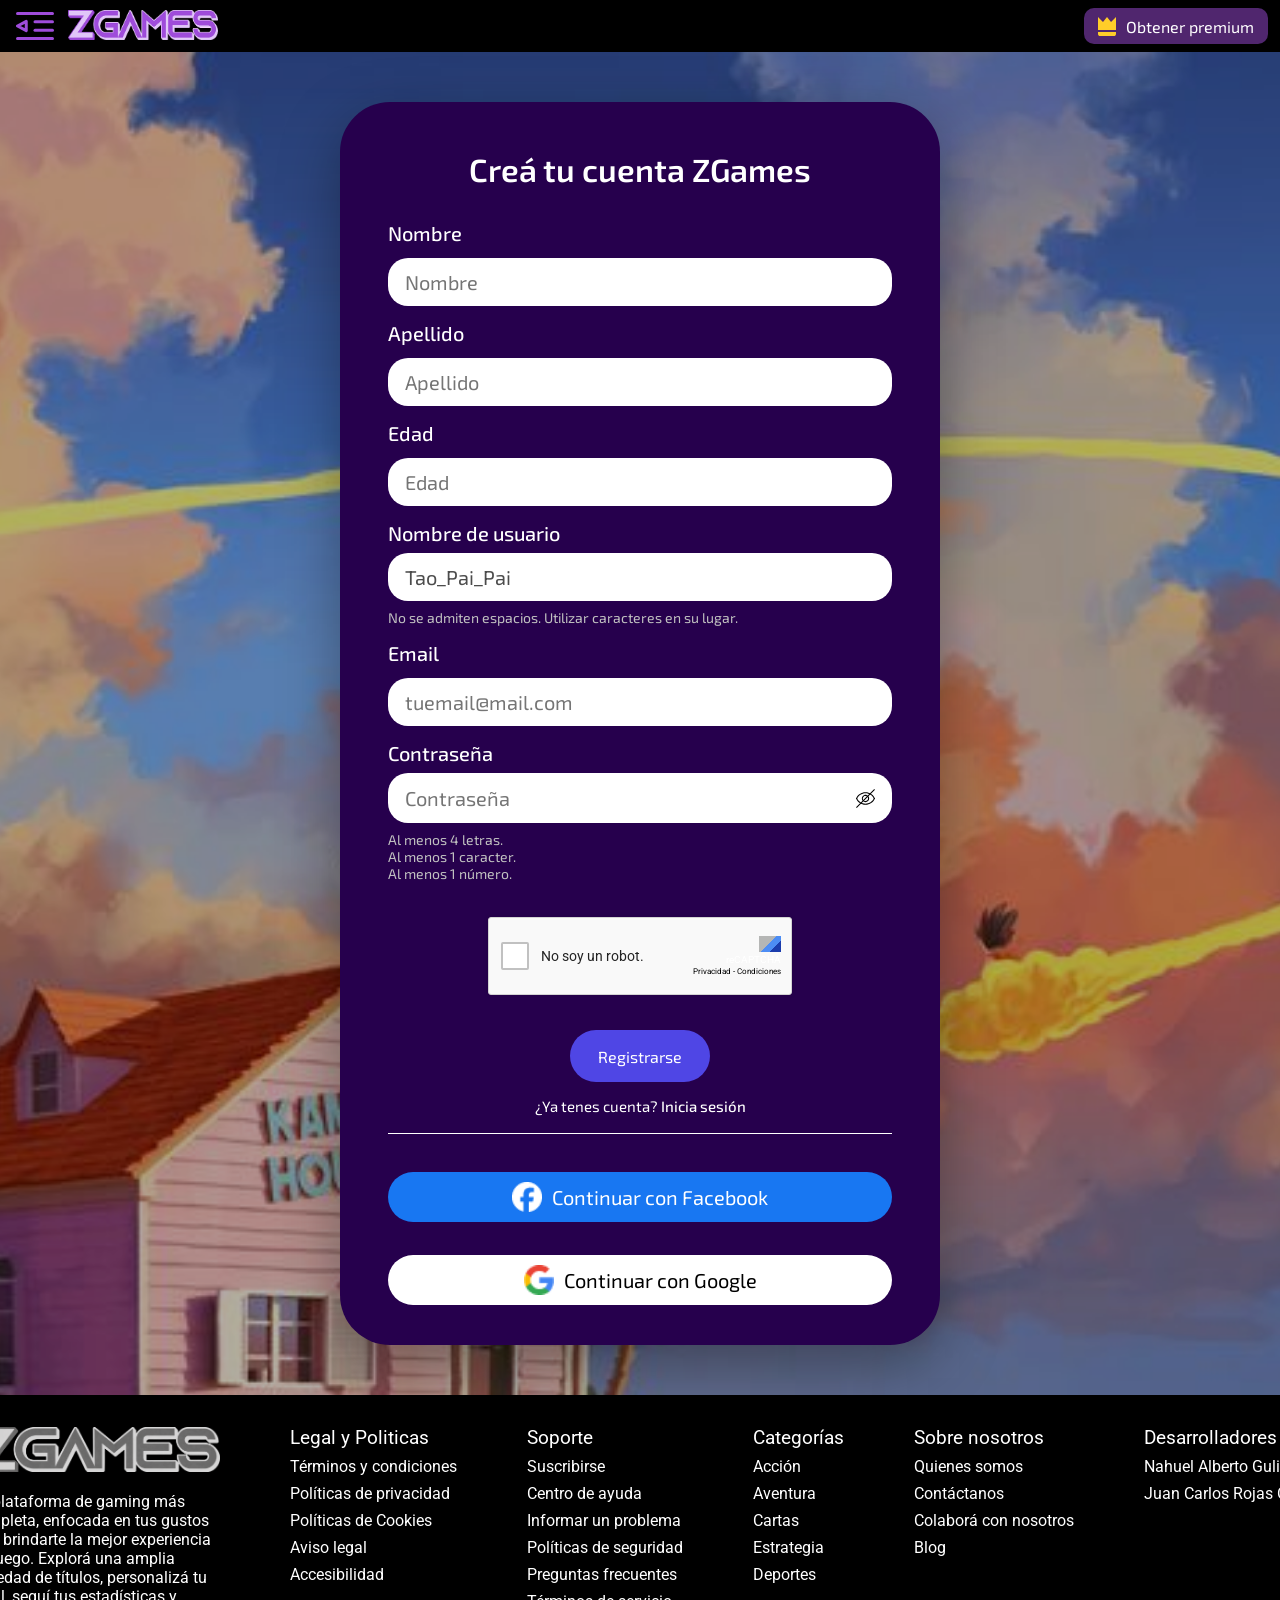
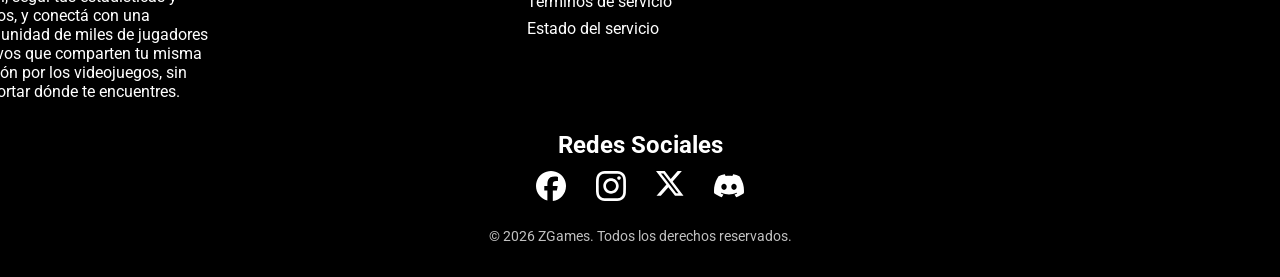
<file: InterfacesEntregable2/Html/Registro.html>
<!DOCTYPE html>
<html lang="es">

<head>
    <meta charset="UTF-8">
    <meta name="viewport" content="width=device-width, initial-scale=1.0">
    <title>Registro | ZGames</title>
    <link rel="stylesheet" href="../Css/Regsitro.css">
    <!-- Exo 2 tipografia -->
    <link rel="preconnect" href="https://fonts.googleapis.com">
    <link rel="preconnect" href="https://fonts.gstatic.com" crossorigin>
    <link href="https://fonts.googleapis.com/css2?family=Exo+2:wght@400;600;700&display=swap" rel="stylesheet">

    <!-- Roboto -->
    <link rel="preconnect" href="https://fonts.googleapis.com">
    <link rel="preconnect" href="https://fonts.gstatic.com" crossorigin>
    <link href="https://fonts.googleapis.com/css2?family=Roboto:ital,wght@0,100..900;1,100..900&display=swap"
        rel="stylesheet">
</head>

<body>
    <!--     <div class="register-page"> -->
    <header>
        <nav arial-label="Navegacion principal">
            <div class="content_nav_left">
                <button class="btn-burger" type="button" aria-label="Abrir menú hamburguesa">
                    <svg xmlns="http://www.w3.org/2000/svg" width="38" height="28" viewBox="0 0 38 28" fill="none">
                        <path d="M1.5 1.5H36.4992" stroke="#9F4CDB" stroke-width="3" stroke-linecap="round"
                            stroke-linejoin="round" />
                        <path d="M19 9.83398H36.4996" stroke="#9F4CDB" stroke-width="3" stroke-linecap="round"
                            stroke-linejoin="round" />
                        <path d="M19 18.166H36.4996" stroke="#9F4CDB" stroke-width="3" stroke-linecap="round"
                            stroke-linejoin="round" />
                        <path d="M1.5 26.5H36.4992" stroke="#9F4CDB" stroke-width="3" stroke-linecap="round"
                            stroke-linejoin="round" />
                        <path d="M10.2498 9.37109L1.5 14.0007L10.2498 18.6304V9.37109Z" stroke="#9F4CDB"
                            stroke-width="3" stroke-linejoin="round" />
                    </svg>
                </button>

                <a href="../Html/Registro.html">
                    <img src="../Img/game_png_1.png" alt="ZGames logo" width="150" height="30" />
                </a>
            </div>

            <a href="" class="content_nav_right" aria-label="Ir a la sección de mis juegos">
                <svg class="premium-icon" xmlns="http://www.w3.org/2000/svg" width="18" height="19" viewBox="0 0 18 19"
                    fill="none">
                    <path
                        d="M18 0L13 5L9 0L5 5L0 0V13H18V0ZM2 19H16C16.5304 19 17.0391 18.7893 17.4142 18.4142C17.7893 18.0391 18 17.5304 18 17V15H0V17C0 17.5304 0.210714 18.0391 0.585786 18.4142C0.960859 18.7893 1.46957 19 2 19Z"
                        fill="#FFCD29" />
                </svg>
                Obtener premium
            </a>

        </nav>

    </header>

    <main class="register-card">
        <section>

            <h1>Creá tu cuenta ZGames</h1>
            <form id="form" class="register-form">
                <div class="field">
                    <span>Nombre</span>
                    <input type="text" placeholder="Nombre" required>
                </div>
                <div class="field">
                    <span>Apellido</span>
                    <input type="text" placeholder="Apellido" required>
                </div>
                <div class="field">
                    <span>Edad</span>
                    <input type="text" placeholder="Edad" required>
                </div>
                <div class="field field-with-help">
                    <span>Nombre de usuario</span>
                    <input type="text" value="Tao_Pai_Pai">
                    <small>No se admiten espacios. Utilizar caracteres en su lugar.</small>
                </div>
                <div class="field">
                    <span>Email</span>
                    <input type="email" placeholder="tuemail@mail.com" required>
                </div>
                <div class="field password-field">
                    <span>Contraseña</span>
                    <span class="password-input">
                        <input type="password" placeholder="Contraseña" required>
                        <button type="button" class="password-toggle" aria-label="Mostrar contraseña">
                            <svg xmlns="http://www.w3.org/2000/svg" width="25" height="25" viewBox="0 0 25 25"
                                fill="none">
                                <path fill-rule="evenodd" clip-rule="evenodd"
                                    d="M12.5 7.2918C8.70002 7.2918 5.45979 9.53828 4.1258 12.7023C4.09923 12.7654 4.06051 12.8225 4.01184 12.8706C3.96317 12.9186 3.90552 12.9566 3.84217 12.9824C3.77882 13.0082 3.71101 13.0212 3.64262 13.0208C3.57423 13.0204 3.5066 13.0065 3.44358 12.9799C3.38056 12.9533 3.32339 12.9146 3.27534 12.8659C3.22728 12.8173 3.18928 12.7596 3.16351 12.6962C3.13774 12.6329 3.1247 12.5651 3.12513 12.4967C3.12557 12.4283 3.13946 12.3607 3.16604 12.2977C4.66487 8.74297 8.28596 6.25 12.5 6.25C16.7141 6.25 20.3352 8.74297 21.834 12.2977C21.8877 12.4249 21.8886 12.5683 21.8365 12.6962C21.7845 12.8242 21.6837 12.9262 21.5565 12.9799C21.4292 13.0335 21.2858 13.0345 21.1579 12.9824C21.0299 12.9304 20.9279 12.8296 20.8742 12.7023C19.5403 9.53828 16.3 7.2918 12.5 7.2918Z"
                                    fill="black" />
                                <path fill-rule="evenodd" clip-rule="evenodd"
                                    d="M12.5 17.7085C8.70002 17.7085 5.45979 15.462 4.1258 12.2979C4.09923 12.2349 4.06051 12.1778 4.01184 12.1297C3.96317 12.0817 3.90552 12.0437 3.84217 12.0179C3.77882 11.9921 3.71101 11.9791 3.64262 11.9795C3.57423 11.9799 3.5066 11.9938 3.44358 12.0204C3.38056 12.047 3.32339 12.0857 3.27534 12.1344C3.22728 12.183 3.18928 12.2407 3.16351 12.304C3.13774 12.3674 3.1247 12.4352 3.12513 12.5036C3.12557 12.572 3.13946 12.6396 3.16604 12.7026C4.66487 16.2573 8.28596 18.7503 12.5 18.7503C16.7141 18.7503 20.3352 16.2573 21.834 12.7026C21.8877 12.5754 21.8886 12.432 21.8365 12.304C21.7845 12.1761 21.6837 12.0741 21.5565 12.0204C21.4292 11.9667 21.2858 11.9658 21.1579 12.0179C21.0299 12.0699 20.9279 12.1707 20.8742 12.2979C19.5403 15.462 16.3 17.7085 12.5 17.7085Z"
                                    fill="black" />
                                <path fill-rule="evenodd" clip-rule="evenodd"
                                    d="M12.5 9.89629C12.1553 9.89207 11.8132 9.95631 11.4936 10.0853C11.1739 10.2143 10.8831 10.4054 10.6379 10.6476C10.3926 10.8899 10.1979 11.1784 10.0651 11.4964C9.93218 11.8144 9.86376 12.1557 9.86376 12.5004C9.86376 12.8451 9.93218 13.1863 10.0651 13.5044C10.1979 13.8224 10.3926 14.1109 10.6379 14.3531C10.8831 14.5954 11.1739 14.7865 11.4936 14.9155C11.8132 15.0445 12.1553 15.1087 12.5 15.1045C13.1851 15.0961 13.8393 14.818 14.3208 14.3306C14.8023 13.8431 15.0724 13.1856 15.0724 12.5004C15.0724 11.8152 14.8023 11.1576 14.3208 10.6702C13.8393 10.1827 13.1851 9.90468 12.5 9.89629ZM8.85425 12.5002C8.85425 12.0214 8.94855 11.5474 9.13176 11.105C9.31497 10.6627 9.58351 10.2608 9.92205 9.92229C10.2606 9.58376 10.6625 9.31522 11.1048 9.132C11.5471 8.94879 12.0212 8.85449 12.5 8.85449C12.9787 8.85449 13.4528 8.94879 13.8951 9.132C14.3374 9.31522 14.7393 9.58376 15.0779 9.92229C15.4164 10.2608 15.6849 10.6627 15.8681 11.105C16.0514 11.5474 16.1457 12.0214 16.1457 12.5002C16.1457 13.4671 15.7616 14.3944 15.0779 15.0781C14.3942 15.7618 13.4669 16.1459 12.5 16.1459C11.5331 16.1459 10.6058 15.7618 9.92205 15.0781C9.23835 14.3944 8.85425 13.4671 8.85425 12.5002Z"
                                    fill="black" />
                                <path fill-rule="evenodd" clip-rule="evenodd"
                                    d="M21.7227 3.27764C21.9258 3.48115 21.9258 3.81084 21.7227 4.01436L4.01372 21.7229C3.96535 21.7713 3.90792 21.8096 3.84473 21.8358C3.78154 21.862 3.71381 21.8754 3.64542 21.8754C3.57703 21.8754 3.50931 21.8619 3.44613 21.8357C3.38295 21.8095 3.32555 21.7711 3.2772 21.7228C3.22885 21.6744 3.1905 21.617 3.16435 21.5538C3.13819 21.4906 3.12474 21.4228 3.12476 21.3545C3.12477 21.2861 3.13826 21.2183 3.16445 21.1552C3.19064 21.092 3.22902 21.0346 3.27739 20.9862L20.986 3.27764C21.1891 3.07412 21.5192 3.07412 21.7227 3.27764Z"
                                    fill="black" />
                            </svg>
                        </button>
                    </span>
                    <div class="content-small">
                        <small>Al menos 4 letras.</small>
                        <small>Al menos 1 caracter.</small>
                        <small>Al menos 1 número.</small>
                    </div>
                </div>

                <div class="captcha" aria-label="reCAPTCHA simulado">
                    <div class="captcha-check">
                        <span class="checkbox"></span>
                        <span>No soy un robot.</span>
                    </div>
                    <div class="captcha-logo">
                        <span class="captcha-mark"></span>
                        <span>reCAPTCHA</span>
                        <small>Privacidad - Condiciones</small>
                    </div>
                </div>

                <button id="btn" class="btn-register">
                    <span id="texto">Registrarse</span>
                    <span id="spinner" class="spinner"></span>
                </button>

                <p class="login-link">¿Ya tenes cuenta? <a href="./Login.html">Inicia sesión</a></p>
            </form>
            <div class="separator"></div>
            <div class="social-buttons">
                <a class="social-button facebook" href="#"><span class="social-icon"><img src="../Img/Social Icons.png"
                            alt=""></span>Continuar con Facebook</a>
                <a class="social-button google" href="#"><span class="google-icon"><img src="../Img/Social icon.png"
                            alt=""></span>Continuar con Google</a>
            </div>
        </section>
    </main>

    <footer class="footer">
        <div class="footer-grid">
            <div class="footer-content-logo-description">
                <img class="footer-logo" src="../Img/zgames_logo_byc.png" alt="ZGames logo" />
                <span>
                    La plataforma de gaming más completa, enfocada en tus gustos y en brindarte la mejor experiencia
                    de juego.
                    Explorá una amplia variedad de títulos, personalizá tu perfil, seguí tus estadísticas y logros,
                    y conectá con una comunidad de miles de jugadores activos que comparten tu misma pasión por los
                    videojuegos, sin importar dónde te encuentres.
                </span>
            </div>
            <section>
                <h3>Legal y Politicas</h3>
                <ul>
                    <li>Términos y condiciones</li>
                    <li>Políticas de privacidad</li>
                    <li>Políticas de Cookies</li>
                    <li>Aviso legal</li>
                    <li>Accesibilidad</li>
                </ul>
            </section>

            <section>
                <h3>Soporte</h3>
                <ul>
                    <li>Suscribirse</li>
                    <li>Centro de ayuda</li>
                    <li>Informar un problema</li>
                    <li>Políticas de seguridad</li>
                    <li>Preguntas frecuentes</li>
                    <li>Términos de servicio</li>
                    <li>Estado del servicio</li>
                </ul>
            </section>

            <section>
                <h3>Categorías</h3>
                <ul>
                    <li>Acción</li>
                    <li>Aventura</li>
                    <li>Cartas</li>
                    <li>Estrategia</li>
                    <li>Deportes</li>
                </ul>
            </section>

            <section>
                <h3>Sobre nosotros</h3>
                <ul>
                    <li>Quienes somos</li>
                    <li>Contáctanos</li>
                    <li>Colaborá con nosotros</li>
                    <li>Blog</li>
                </ul>
            </section>

            <section>
                <h3>Desarrolladores</h3>
                <ul>
                    <li>Nahuel Alberto Gulias</li>
                    <li>Juan Carlos Rojas Ortiz</li>
                </ul>
            </section>
        </div>

        <div class="footer-bottom">
            <div class="social-area">
                <h2>Redes Sociales</h2>
                <div class="social-icons" aria-label="Redes sociales">
                    <!-- svg facebook -->
                    <svg xmlns="http://www.w3.org/2000/svg" width="30" height="30" viewBox="0 0 30 30" fill="none">
                        <path
                            d="M15 0C6.7158 0 0 6.7158 0 15C0 22.0344 4.8432 27.9372 11.3766 29.5584V19.584H8.2836V15H11.3766V13.0248C11.3766 7.9194 13.6872 5.553 18.6996 5.553C19.65 5.553 21.2898 5.7396 21.9606 5.9256V10.0806C21.6066 10.0434 20.9916 10.0248 20.2278 10.0248C17.7684 10.0248 16.818 10.9566 16.818 13.3788V15H21.7176L20.8758 19.584H16.818V29.8902C24.2454 28.9932 30.0006 22.6692 30.0006 15C30 6.7158 23.2842 0 15 0Z"
                            fill="white" />
                    </svg>

                    <!-- svg instagram -->
                    <svg xmlns="http://www.w3.org/2000/svg" width="30" height="30" viewBox="0 0 30 30" fill="none">
                        <path
                            d="M15 2.70117C19.0078 2.70117 19.4824 2.71875 21.0586 2.78906C22.5234 2.85352 23.3145 3.09961 23.8418 3.30469C24.5391 3.57422 25.043 3.90234 25.5645 4.42383C26.0918 4.95117 26.4141 5.44922 26.6836 6.14648C26.8887 6.67383 27.1348 7.4707 27.1992 8.92969C27.2695 10.5117 27.2871 10.9863 27.2871 14.9883C27.2871 18.9961 27.2695 19.4707 27.1992 21.0469C27.1348 22.5117 26.8887 23.3027 26.6836 23.8301C26.4141 24.5273 26.0859 25.0313 25.5645 25.5527C25.0371 26.0801 24.5391 26.4023 23.8418 26.6719C23.3145 26.877 22.5176 27.123 21.0586 27.1875C19.4766 27.2578 19.002 27.2754 15 27.2754C10.9922 27.2754 10.5176 27.2578 8.94141 27.1875C7.47656 27.123 6.68555 26.877 6.1582 26.6719C5.46094 26.4023 4.95703 26.0742 4.43555 25.5527C3.9082 25.0254 3.58594 24.5273 3.31641 23.8301C3.11133 23.3027 2.86523 22.5059 2.80078 21.0469C2.73047 19.4648 2.71289 18.9902 2.71289 14.9883C2.71289 10.9805 2.73047 10.5059 2.80078 8.92969C2.86523 7.46484 3.11133 6.67383 3.31641 6.14648C3.58594 5.44922 3.91406 4.94531 4.43555 4.42383C4.96289 3.89648 5.46094 3.57422 6.1582 3.30469C6.68555 3.09961 7.48242 2.85352 8.94141 2.78906C10.5176 2.71875 10.9922 2.70117 15 2.70117ZM15 0C10.9277 0 10.418 0.0175781 8.81836 0.0878906C7.22461 0.158203 6.12891 0.416016 5.17969 0.785156C4.18945 1.17187 3.35156 1.68164 2.51953 2.51953C1.68164 3.35156 1.17188 4.18945 0.785156 5.17383C0.416016 6.12891 0.158203 7.21875 0.0878906 8.8125C0.0175781 10.418 0 10.9277 0 15C0 19.0723 0.0175781 19.582 0.0878906 21.1816C0.158203 22.7754 0.416016 23.8711 0.785156 24.8203C1.17188 25.8105 1.68164 26.6484 2.51953 27.4805C3.35156 28.3125 4.18945 28.8281 5.17383 29.209C6.12891 29.5781 7.21875 29.8359 8.8125 29.9062C10.4121 29.9766 10.9219 29.9941 14.9941 29.9941C19.0664 29.9941 19.5762 29.9766 21.1758 29.9062C22.7695 29.8359 23.8652 29.5781 24.8145 29.209C25.7988 28.8281 26.6367 28.3125 27.4688 27.4805C28.3008 26.6484 28.8164 25.8105 29.1973 24.8262C29.5664 23.8711 29.8242 22.7813 29.8945 21.1875C29.9648 19.5879 29.9824 19.0781 29.9824 15.0059C29.9824 10.9336 29.9648 10.4238 29.8945 8.82422C29.8242 7.23047 29.5664 6.13477 29.1973 5.18555C28.8281 4.18945 28.3184 3.35156 27.4805 2.51953C26.6484 1.6875 25.8105 1.17188 24.8262 0.791016C23.8711 0.421875 22.7813 0.164062 21.1875 0.09375C19.582 0.0175781 19.0723 0 15 0Z"
                            fill="white" />
                        <path
                            d="M15 7.29492C10.7461 7.29492 7.29492 10.7461 7.29492 15C7.29492 19.2539 10.7461 22.7051 15 22.7051C19.2539 22.7051 22.7051 19.2539 22.7051 15C22.7051 10.7461 19.2539 7.29492 15 7.29492ZM15 19.998C12.2402 19.998 10.002 17.7598 10.002 15C10.002 12.2402 12.2402 10.002 15 10.002C17.7598 10.002 19.998 12.2402 19.998 15C19.998 17.7598 17.7598 19.998 15 19.998Z"
                            fill="white" />
                        <path
                            d="M24.8086 6.99024C24.8086 7.98633 24 8.78907 23.0098 8.78907C22.0137 8.78907 21.2109 7.98047 21.2109 6.99024C21.2109 5.99414 22.0195 5.19141 23.0098 5.19141C24 5.19141 24.8086 6 24.8086 6.99024Z"
                            fill="white" />
                    </svg>

                    <!-- svg x(ex tw) -->
                    <svg xmlns="http://www.w3.org/2000/svg" width="28" height="25" viewBox="0 0 28 25" fill="none">
                        <path
                            d="M21.6579 0H25.8747L16.6621 10.5294L27.5 24.8575H19.014L12.3675 16.1675L4.76243 24.8575H0.54304L10.3968 13.5951L0 0H8.70139L14.7092 7.94291L21.6579 0ZM20.1779 22.3335H22.5145L7.43174 2.39142H4.92433L20.1779 22.3335Z"
                            fill="white" />
                    </svg>

                    <!-- svg discord -->
                    <svg xmlns="http://www.w3.org/2000/svg" width="30" height="30" viewBox="0 0 30 30" fill="none">
                        <path
                            d="M25.3963 5.19434C23.4842 4.31699 21.4337 3.6706 19.2899 3.30038C19.2508 3.29324 19.2118 3.31109 19.1917 3.3468C18.928 3.81582 18.6359 4.4277 18.4314 4.90863C16.1255 4.56342 13.8315 4.56342 11.5729 4.90863C11.3683 4.41701 11.0656 3.81582 10.8007 3.3468C10.7806 3.31228 10.7416 3.29443 10.7026 3.30038C8.55989 3.66941 6.50945 4.31581 4.59617 5.19434C4.57961 5.20149 4.56541 5.2134 4.55599 5.22887C0.66674 11.0393 -0.398688 16.707 0.123975 22.3043C0.12634 22.3317 0.141712 22.3579 0.162998 22.3745C2.72901 24.259 5.21463 25.403 7.6541 26.1613C7.69314 26.1732 7.73451 26.1589 7.75935 26.1267C8.33641 25.3387 8.8508 24.5078 9.29185 23.634C9.31787 23.5828 9.29303 23.5221 9.23983 23.5019C8.42391 23.1924 7.647 22.815 6.89966 22.3865C6.84055 22.3519 6.83582 22.2674 6.8902 22.2269C7.04747 22.1091 7.20477 21.9864 7.35494 21.8626C7.38211 21.84 7.41997 21.8353 7.45192 21.8495C12.3616 24.0911 17.6769 24.0911 22.5287 21.8495C22.5606 21.8341 22.5985 21.8389 22.6268 21.8615C22.7771 21.9853 22.9343 22.1091 23.0928 22.2269C23.1472 22.2674 23.1436 22.3519 23.0845 22.3865C22.3372 22.8233 21.5602 23.1924 20.7431 23.5007C20.6899 23.5209 20.6663 23.5828 20.6923 23.634C21.1428 24.5066 21.6572 25.3375 22.2236 26.1256C22.2473 26.1589 22.2898 26.1732 22.3289 26.1613C24.7802 25.403 27.2658 24.259 29.8318 22.3745C29.8543 22.3579 29.8685 22.3329 29.8708 22.3055C30.4964 15.8343 28.8231 10.2132 25.4353 5.23005C25.427 5.2134 25.4128 5.20149 25.3963 5.19434ZM10.025 18.8961C8.54687 18.8961 7.32892 17.539 7.32892 15.8724C7.32892 14.2058 8.52325 12.8488 10.025 12.8488C11.5386 12.8488 12.7448 14.2178 12.7211 15.8724C12.7211 17.539 11.5268 18.8961 10.025 18.8961ZM19.9934 18.8961C18.5153 18.8961 17.2974 17.539 17.2974 15.8724C17.2974 14.2058 18.4917 12.8488 19.9934 12.8488C21.507 12.8488 22.7132 14.2178 22.6896 15.8724C22.6896 17.539 21.507 18.8961 19.9934 18.8961Z"
                            fill="white" />
                    </svg>
                </div>
                <small>© 2026 ZGames. Todos los derechos reservados.</small>
            </div>
    </footer>

    <div class="loading-overlay" id="loading-overlay" hidden>
        <div class="loader">
            <img class="img-background-transition" src="../Img/game_png_1.png" alt="" width="450" height="80">
            <div class="progress-row">
                <p class="persent">0%</p>
                <div class="progress-bar">
                    <div class="progress"></div>
                </div>
            </div>
            <p class="loading-text"> Preparando la diversión </p>
        </div>
    </div>
    <!-- </div> -->
</body>
<script src="../AnimacionRegis.js"></script>

</html>
</file>
<file: PegSolitarie/css/Peg.css>
* {
  box-sizing: border-box;
  font-family: "Exo 2", sans-serif;
}

#canvas {
  width: 700px;
  height: 600px;
  align-self: center;
  justify-content: center;
  border-radius: 8px;
  border: 2px solid #000000;
}


.peg-solitaire {
  width: max-content;
  margin: 24px auto;
  color: white;

}

.zona-juego {
  display: grid;
  grid-template-columns: 700px 250px;
  gap: 16px;
  align-items: start;
  width: max-content;
  padding: 16px;
  background: #ff7b00;
  border-radius: 25px;
  border: 2px solid #ffffff;
}

.area-tablero {
  display: flex;
  flex-direction: column;
  justify-content: center;
  gap: 12px;
}

.area-tablero::after {
  content: "";
  height: 64px;
  flex: 0 0 64px;
}

.barra-superior {
  min-height: 64px;
  display: flex;
  align-items: center;
}

.panel-lateral {
  position: static;
  width: 250px;
  min-height: 100%;
  padding: 16px;
  display: flex;
  flex-direction: column;
  justify-content: center;
  gap: 16px;
  text-align: left;
  background: #723c09;
  border-radius: 8px;
}


.instrucciones-imagen {
  display: block;
  width: 100%;
  max-width: 250px;
  height: auto;
  border-radius: 8px;
}

#selectorFichas {
  display: flex;
  flex-direction: column;
  gap: 12px;
}

.opcion-ficha {
  display: flex;
  align-items: center;
  gap: 14px;
  width: 100%;
  padding: 10px;
  border: 2px solid #d99a54;
  border-radius: 12px;
  background: #8b5a2b;
  color: white;
  font: 600 1rem "Exo 2", sans-serif;
  text-align: left;
  cursor: pointer;
  transition: background-color 160ms ease, transform 160ms ease,
    border-color 160ms ease;
}

.opcion-ficha:hover {
  background: #a56a32;
  border-color: #ffd27a;
  transform: translateY(-2px);
}

.opcion-ficha:focus-visible {
  outline: 3px solid #fff;
  outline-offset: 3px;
}

.opcion-ficha img {
  width: 64px;
  height: 64px;
  object-fit: contain;
}

.controles-juego {
  width: 100%;
  display: flex;
  align-items: center;
  justify-content: space-between;
  gap: 12px;
  padding: 14px;
  border: 1px solid #d99a54;
  border-radius: 12px;
  background: #613308;
  opacity: 0;
  visibility: hidden;
  transform: translateY(-12px);
  pointer-events: none;
  transition:
    opacity 300ms ease,
    transform 300ms ease,
    visibility 0s linear 300ms;
}

.controles-juego.visible {
  opacity: 1;
  visibility: visible;
  transform: translateY(0);
  pointer-events: auto;
  transition:
    opacity 300ms ease,
    transform 300ms ease,
    visibility 0s;
}

#temporizador {
  margin-bottom: 12px;
  color: #ffe0a3;
  font-size: 2rem;
  font-weight: 700;
  font-variant-numeric: tabular-nums;
  text-align: center;
}

.acciones-juego {
  display: flex;
  flex-wrap: wrap;
  gap: 8px;
}

.acciones-juego button {
  flex: 1 1 90px;
  padding: 10px;
  border: 2px solid #d99a54;
  border-radius: 10px;
  background: #8b5a2b;
  color: white;
  font: 600 1rem "Exo 2", sans-serif;
  cursor: pointer;
}

.acciones-juego button:hover {
  background: #a56a32;
  border-color: #ffd27a;
}

@media (max-width: 800px) {
  .peg-solitaire {
    width: 100%;
    margin: 12px auto;
    padding: 0 10px;
  }

  .zona-juego {
    width: 100%;
    grid-template-columns: minmax(0, 1fr);
    gap: 12px;
    padding: 12px;
  }

  .area-tablero {
    width: 100%;
    min-width: 0;
  }

  #canvas {
    width: 100%;
    max-width: 700px;
    height: auto;
    aspect-ratio: 7 / 6;
    justify-self: center;
  }

  .barra-superior {
    width: 100%;
  }

  .panel-lateral {
    width: 100%;
    min-height: 0;
  }


  .instrucciones-imagen {
    max-width: 100%;
  }

  .controles-juego {
    flex-wrap: wrap;
  }
}

@media (max-width: 480px) {
  .zona-juego {
    padding: 8px;
    border-radius: 16px;
  }

  .panel-lateral {
    padding: 12px;
  }

  .acciones-juego {
    width: 100%;
  }

  .acciones-juego button {
    flex: 1 1 100%;
  }

  .opcion-ficha {
    min-height: 64px;
  }
}
</file>
<file: InterfacesEntregable2/Css/inicio.css>
:root {
--secondary-dark-2: #26004D;
--secondary-dark-1: #4D0099;
--secondary: #9f4cdb;
--secondary-light-1: #B366FF;
--secondary-light-2: #E6CCFF;
--primary-dark-2: #002040;
--primary-dark-1: #004080;
--primary: #0000FF;
--primary-light-1: #4DA6FF;
--primary-light-2: #CCE6FF;
--accent: #FFD700;
--muted: #c1c1c1;
--background-page: #111114;
--white: #FFFFFF;
--black: #000000;
--font-primary: 'Exo 2', 'sans serif';
--font-secondary: 'Roboto','sans serif';
}

* {
  box-sizing: border-box;
}

html {
  scroll-behavior: smooth;
}

body {
  margin: 0;
  min-height: 100vh;
  background: var(--background-page);
  color: var(--white);
  font-family: var(--font-primary);
}

a { color: inherit; text-decoration: none; }
h1, h2, h3, p { margin: 0; }
ul { list-style: none; margin: 0; padding: 0; }
button { 
  font: inherit; 
  color: inherit; 
  background: none; 
  border: none;
  cursor: pointer; 
}



/*      Inicio Nav  */
header{
  width: 100%;
  background: #000;
  display: flex;
  flex-direction: row;
  align-items: center;
  justify-content: center;
}

.nav {
  width: 100%;
  margin: 8px 12px 8px;
  display: flex;
  align-items: center;
  justify-content: space-between;
}

.content_nav_left {
  display: flex;
  align-items: center;
  gap: 10px;
}

/* Boton */
.btn-burger {
  background: transparent;
  border: none;
  cursor: pointer;
  padding: 4px;
  display: flex;
  align-items: center;
  justify-content: center;
  transition: transform 0.25s ease, opacity 0.2s ease;
  z-index: 1000;
}

.btn-burger:hover {
  opacity: 0.7;
}
/*  Con estas clases gira solo la flecha  */
.icon-arrow {
  transform-box: fill-box;
  transform-origin: center;
  transition: transform 0.3s ease;
}

.btn-burger.active .icon-arrow {
  transform: rotate(180deg);
}
/* ---------- Overlay (se inyecta por JS) ---------- */
.overlay {
  position: fixed;
  inset: 0;
  background: rgba(0, 0, 0, 0.6);
  opacity: 0;
  visibility: hidden;
  transition: opacity 0.3s ease;
  z-index: 900;
}

.overlay.active {
  visibility: visible;
}

/* ---------- Menú desplegable ---------- */
.menu-hamburguesa {
  position: fixed;
  top: 0;
  left: 0;
  height: 100vh; 
  width: 220px;
  padding: 90px 20px 20px 20px;
  background: #000;
  display: flex;
  flex-direction: column;
  gap: 5px;
  z-index: 950;
  transform: translateX(-100%);
  transition: transform 0.3s ease;
}

.menu-hamburguesa.active {
  transform: translateX(0);
}
  
/* ---------- Ítems del menú ---------- */
/* Ambos menús usan violeta en reposo y blanco sobre violeta al hover/activo. */
.menu-item {
  display: flex;
  align-items: center;
  gap: 10px;
  text-decoration: none;
  padding: 12px 20px;
  border-radius: 6px;
  transition: background-color 0.2s ease, transform 0.2s ease;
}

.menu-hamburguesa .menu-item:hover,
.menu-hamburguesa .menu-item.active,
.menu-perfil .menu-item:hover,
.menu-perfil .menu-item.active {
    background: #9F4CDB;
    transform: translateX(2px);
}

.menu-hamburguesa .label,
.menu-hamburguesa .icon,
.menu-perfil .label,
.menu-perfil .icon {
  color: #9F4CDB;
}

.menu-hamburguesa .menu-item:hover .label,
.menu-hamburguesa .menu-item:hover .icon,
.menu-hamburguesa .menu-item.active .label,
.menu-hamburguesa .menu-item.active .icon,
.menu-perfil .menu-item:hover .label,
.menu-perfil .menu-item:hover .icon,
.menu-perfil .menu-item.active .label,
.menu-perfil .menu-item.active .icon {
  color: #fff;
}

 .menu-hamburguesa .menu-item.active .label {
  font-weight: 700;
}

 .icon {
  width: 20px;
  height: 20px;
  color: var(--Secundario);
  stroke: currentColor;
  transition: color 0.2s ease;
  flex-shrink: 0;
}

 .icon-inicio { height: 23px; }
.icon-estrategia { height: 18px; }

.label {
  color: var(--Secundario);
  font-size: 20px;
  font-family: 'Exo 2', sans-serif;
  font-weight: 400;
  transition: color 0.2s ease;
}

   /* El menú oculto por defecto */
.menu-perfil {
  display: none; 
  position: absolute;
  top: 50px; 
  right: 0;
  height: auto;
  background-color: #000; 
  min-width: 200px;
  border-radius: 8px;
  box-shadow: 0 8px 16px rgba(0,0,0,0.2);
  z-index: 100; /* Asegura que quede por encima de otros elementos */
  padding: 8px 0;
}

 /* ESTA ES LA CLAVE: la clase que JavaScript agregará para mostrar el menú */
.menu-perfil.activo {
  display: flex;
  flex-direction: column;
}

 .content-nav-search-center{
  display: flex;
  max-width: 500px;
  flex: 1;
  gap: 12px;
  padding: 10px;
  align-items: center;
  justify-content: space-between;
  border-radius: 10px;
  background-color: color-mix(in srgb, var(--secondary) 50%, transparent);    
}


.content-nav-search-center input{
 width: 100%;
 background: transparent;
 border: none;
 outline: none;
 color: var(--white);
 font-size: 16px;  
}


.content-nav-search-center input::placeholder{
 color: var(--white);
 opacity: 1;
}

.content-nav-rigth {
 display: flex;
 flex-direction: row;
 align-items: center;
 align-self: stretch;
 gap: 10px;
 text-decoration: none;
 color: inherit;
}

@property --p {
 syntax: "<percentage>";
 initial-value: 0%;
 inherits: false;
}

.btn-subscription {
  position: relative;
  display: flex;
  align-items: center;
  align-self: stretch;
  gap: 10px;
  border: none;
  border-radius: 10px;
  background:color-mix(var(--secondary) 50%, transparent);;
  padding: 0 14px;
  text-decoration: none;
  color: inherit;
  cursor: pointer;
  transition: background 1s ease-in-out;
}

.btn-subscription::before {
  content: "";
  position: absolute;
  inset: 0;
  padding: 2px;                /* grosor del trazo */
  border-radius: inherit;
  background: conic-gradient(var(--accent) var(--p), transparent 0);
  mask: linear-gradient(#000 0 0) content-box,
        linear-gradient(#000 0 0);
  mask-composite: exclude;     /* deja solo el anillo */
  transition: --p 0.8s ease-in-out;
  pointer-events: none;
}

.btn-subscription:hover::before,
.btn-subscription:focus-visible::before {
    --p: 100%;                   /* borde completo */
    
}

.btn-subscription:hover::before,
.btn-subscription:focus-visible::before {
    --angle: 360deg;             /* el tramo da una vuelta completa */
    opacity: 1;
}

.btn-subscription:hover,
.btn-subscription:focus-visible {
    background: var(--secondary-dark-2);
}

/* Corona (opcional): vibra al hacer hover */
.premium-icon {
    transform-origin: 50% 100%;
}

.btn-subscription:hover .premium-icon {
    animation: crown-shake 0.6s ease-in-out;
}

@keyframes crown-shake {
    0%, 100% { transform: rotate(0); }
    20% { transform: rotate(-12deg); }
    40% { transform: rotate(10deg); }
    60% { transform: rotate(-6deg); }
    80% { transform: rotate(30deg); }
}

  .content-perfil{
    width: 40px;
    height: auto;
    box-sizing: border-box;
    background: rgba(159, 76, 219, 0.50);
    border-radius: 10px;
    display: flex;
    justify-content: center;
    align-items: center;
    align-self: stretch;
  }
  
/*    Fin del nav   */



/* banner */
.banner-container {
    position: relative;
    width: 100%;
}

.banner-track {
    display: flex;
    overflow-x: auto;
    scroll-snap-type: x mandatory;   /* cada slide "se pega" al borde */
    scrollbar-width: none;           /* oculta la barra de scroll */
}

.banner-slide {
    position: relative;
    flex-grow: 0;
    flex-shrink: 0;
    flex-basis: 100%;                 /* cada slide ocupa todo el ancho */
    scroll-snap-align: start;
    /* height: 500px; aca modo desktop, en media se usa el clamp, lo dejo por el momento */
    height: clamp(300px, 40vw, 480px);
}

.banner-img {
    width: 100%;
    height: 100%;
    object-fit: cover;               /* recorta sin deformar */
    display: block;
}

/* Degradado para que el texto se lea sobre cualquier imagen */
.banner-slide::after {
    content: "";
    position: absolute;
    inset: 0;
    background: linear-gradient(to right, rgba(0, 0, 0, 0.9), transparent 65%);
    pointer-events: none;
}

.banner-content {
    position: absolute;
    inset: 0;
    z-index: 1;                      /* por encima del degradado */
    display: flex;
    flex-direction: column;
    justify-content: center;
    align-items: flex-start;
    gap: 20px;
    padding: 0px 100px;
    color: #fff;
    
}

.banner-content h2 {
    margin: 0;
    font-size: 70px;
    text-transform: uppercase;
    
}

.banner-content p {
    width: 50%;
    font-weight: 500;
    
}
.banner-viewport {
    position: relative;   /* referencia de las flechas */
}


/* Flechas */
.banner-arrow {
    position: absolute;
    top: 50%;
    transform: translateY(-50%);
    z-index: 2;
    width: 44px;
    height: 44px;
    border: none;
    border-radius: 50%;
    background: color-mix(in srgb, var(--secondary) 70%, transparent);
    color: var(--white);
    font-size: 1.2rem;
    cursor: pointer;
    transition: background 0.3s;
}

.banner-arrow:hover {
    background: var(--secondary);
}

.banner-arrow.prev { left: 16px; }
.banner-arrow.next { right: 16px; }

/* banner */


/*  Animacion de btnJUgar */
/* Se podria jugar con el tema de los colores*/
.btn-jugar {
  display: inline-flex;
  align-items: center;
  gap: 12px;
  padding: 12px 30px;
  border-radius: 30px;
  background: var(--secondary);
  color:var(--primary-dark-2);
  font-size: 18px;
  font-weight: 500px;
  cursor: pointer;
  box-shadow: 0 6px 0;
  transition: transform .25s cubic-bezier(.34, 1.56, .64, 1), box-shadow .25s, opacity .35s; 
}

.btn-jugar .tri {
  width: 0; height: 0;
  border-left: 16px solid currentColor;
  border-top: 10px solid transparent;
  border-bottom: 10px solid transparent;
  transition: transform .25s;
}

.btn-jugar:hover  { 
  transform: translateY(-4px) scale(1.05); 
  box-shadow: 0 10px 0 var(--secondary-dark-1); 
}
.btn-jugar:hover .tri { 
  transform: translateX(5px); 
}
.btn-jugar:active {
   transform: translateY(4px) scale(.97);   
   box-shadow: 0 2px 0 var(--secondary-dark-1); 
  }

.btn-jugar.salto    { 
  transform: translateY(-12px); 
}
.btn-jugar.saliendo { 
  transform: scale(1.15); 
  opacity: 0; 
  pointer-events: none;
}


.catalog {
  width: min(1841px, calc(100% - 40px));
  margin: 0 auto;
  display: flex;
  flex-direction: column;
  gap: 40px;
  padding: 28px 20px 0;
}

.game-section {
  display: flex;
  flex-direction: column;
  gap: 10px;
  overflow-x: auto;
  overflow-y: hidden;

  /* Oculta el scrollbar visualmente*/ 
  scrollbar-width:none; 
}

.game-section h2 {

  margin: 10px;
  color: var(--white);
  font-size: 30px;
  font-weight: 800;
}
/* Tatjeta de juegos */
/*  Cardd de juegooo */
.game-row {
  display: grid;
  grid-template-columns: repeat(20, minmax(300px, 1fr));
  gap: 20px;
  padding: 20px;
  
}
.game-card{
  position: relative;
  cursor: pointer; /* cambia el cursor a una mano*/

  overflow: hidden;
  transition: transform 0.3s ease, box-shadow 0.3s ease;

}
/*  Animaciones para que se vean los nombres de los juegos  */
.game-card img{
  width: 100%;
  height: 100%;
  object-fit: cover;
  display: block;
}
/* El cuadro de color con el nombre del juego (oculto por defecto) */
.game-title {
  position:absolute;
  bottom: 0;
  left: 0;
  width: 100%;
  padding: 15px;
  background: rgba(13, 30, 74, 0.623); /* Fondo color semitransparente */
  color: white;
  text-align:justify;
  font-weight: bold;
  font-family: sans-serif;
  border-radius: 20px;
  
  /* ESTOS DOS SON PARA LA ANIMACIÓN */
  transform: translateY(100%); /* Empuja el texto hacia abajo, fuera del contenedor */
  transition: transform 0.3s ease; /* Animación suave */
}
/*Al aplicar el escalado al contenedor completo, se agrandan la imagen y el borde al mismo tiempo,
 manteniendo la proporción y pareciendo que el objeto físico "se acerca".*/
.game-card:hover{
  transform: scale(1.08);
  box-shadow: 0 15px 30px rgba(0, 51, 204, 0.7);
/*Aseguramos que la tarjeta agrandada siempres este arriba*/
  z-index: 10px;
}

.game-card:hover .game-title {
  transform: translateY(0); /* Lo devuelve a su posición original visible */
}


.game-card img {
  width: 100%;
  height: 200px;
  object-fit: cover;
  border-radius: 30px;
}


.game-section--promo {
  background: linear-gradient(90deg, rgba(77, 0, 153, 0.5) 0%, rgba(153, 102, 204, 0.5) 0%, rgba(17, 17, 20, 0.5) 100%);
  border-radius: 0;
  padding: 12px 0 20px;
}

footer{
     /* El footer usa todo el ancho y conserva poco espacio vertical. */
     display: flex;
     flex-direction: column;
     align-items: center;
     width: 100%;
     padding: 32px 16px 32px;
     gap: 30px;
     background: var(--black);
     font-family: var(--font-secondary);
}

.footer-grid {
     width: 100%;
     display: grid;
     grid-template-columns: minmax(250px, 300px) repeat(5, max-content);
     gap: 70px;
     justify-content: center;
     align-items: start;
     font-family: var(--font-secondary);
}

.footer-content-logo-description {
     width: 100%;
     display: flex;
     flex-direction: column;
     align-items: center;
     text-align: start;
     gap: 20px;
     margin: 0px;
}

.footer-logo {
     /* Mantiene el logo proporcionado dentro de la fila inferior. */
     width: 100%;;
     max-width: 250px;
}

.footer-content-logo-description span {
     width: 100%;
     
}

section ul{
     margin: 8px 0 0 0;
     padding: 0;
     list-style: none;
     display: flex;
     flex-direction: column;
     gap: 8px;     
}

.social-area {
     text-align: center;
     gap: 18px;
}

.social-icons {
     display: flex;
     justify-content: center;
     gap: 30px;
     margin: 12px 0 25px;
}


/* Desarrollo Mobile */
@media (max-width: 640px) {
  /* Organiza el nav real en dos filas para evitar que sus elementos se desborden en mobile. */
  .nav {
    display: grid;
    grid-template-columns: minmax(0, 1fr) auto;
    grid-template-areas:
      "brand actions"
      "search search";
    align-items: center;
    gap: 8px 10px;
    width: 100%;
    margin: 0;
    padding: 8px 12px;
  }

  /* Mantiene el botón hamburguesa y el logo compactos en la primera fila. */
  .content_nav_left {
    grid-area: brand;
    min-width: 0;
    align-self: center;
    gap: 6px;
  }

  .btn-burger svg {
    width: 30px;
    height: auto;
  }

  .content_nav_left > a img {
    display: block;
    width: 90px;
    height: auto;
  }

  /* Hace que el buscador use una fila completa y pueda encogerse sin desbordar. */
  .content-nav-search-center {
    grid-area: search;
    width: 100%;
    max-width: none;
    min-width: 0;
    min-height: 38px;
    padding: 8px;
  }

  .content-nav-search-center input {
    min-width: 0;
    font-size: 14px;
  }

  /* Agrupa premium y perfil arriba a la derecha, con tamaños táctiles compactos. */
  .content-nav-rigth {
    position: relative;
    grid-area: actions;
    justify-self: end;
    align-self: center;
    gap: 6px;
    margin: 0;
  }

  .btn-subscription {
    align-self: center;
    gap: 4px;
    padding: 7px;
    font-size: 11px;
    white-space: nowrap;
  }

  .content-perfil {
    flex: 0 0 36px;
    width: 36px;
    height: 36px;
  }

  /* El panel hamburguesa ocupa la pantalla disponible y permite scroll en móviles bajos. */
  .menu-hamburguesa {
    width: min(280px, 85vw);
    height: 100vh;
    height: 100dvh;
    padding: 76px 14px 20px;
    overflow-y: auto;
    overscroll-behavior: contain;
  }

  /* Amplía las opciones de ambos menús para que sean cómodas al tocar. */
  .menu-hamburguesa .menu-item,
  .menu-perfil .menu-item {
    min-height: 44px;
    padding: 12px;
  }

  /* Ancla el menú de perfil al grupo de acciones y limita su tamaño a la pantalla. */
  .menu-perfil {
    top: calc(100% + 8px);
    right: 0;
    width: min(260px, calc(100vw - 24px));
    max-height: calc(100vh - 100px);
    max-height: calc(100dvh - 100px);
    overflow-y: auto;
    z-index: 1100;
  }

  /* El banner mantiene la composicion de escritorio, con columnas proporcionales. */
  .hero-strip {
    display: grid;
    grid-template-columns: 1.15fr 0.85fr;
    align-items: center;
    gap: 10px;
    padding: 12px;
  }

  .hero-image {
    width: 100%;
    height: auto;
    aspect-ratio: 16 / 9;
    border-radius: 12px;
  }

  .hero-side {
    width: auto;
    min-width: 0;
    align-items: stretch;
    gap: 8px;
  }

  .hero-side h1 {
    font-size: 18px;
  }

  .mini-cards {
    display: grid;
    grid-template-columns: repeat(2, minmax(0, 1fr));
    width: 100%;
    gap: 6px;
  }

  .mini-cards img {
    width: 100%;
    height: auto;
    aspect-ratio: 16 / 9;
    border-radius: 8px;
    transition: transform 0.2s ease, box-shadow 0.2s ease;
  }

  .hero-price {
    font-size: 22px;
  }

  .cta-button {
    /*hace que un elemento individual dentro de un contenedor
    se estire para ocupar todo el espacio disponible*/
    align-self: stretch;
    justify-content: center;
    min-height: 40px;
    padding: 8px 12px;
    font-size: 14px;
    transition: transform 0.2s ease, filter 0.2s ease;
  }



  .catalog {
    width: 100%;
    gap: 28px;
    padding: 24px 12px 0;
  }

  .game-section h2 {
    font-size: 18px;
  }

  /* Las cards siguen en una fila desplazable; cada imagen se reduce en alto. */
  .game-row {
    grid-template-columns: none;
    grid-auto-flow: column;
    grid-auto-columns: minmax(160px, 78vw);
    gap: 12px;
    padding: 12px 2px;
  }

  .game-card img {
    height: 130px;
    border-radius: 16px;
  }

  .game-title {
    padding: 10px;
    font-size: 14px;
    transform: none;
  }

  /* Los efectos hover solo se activan con mouse para evitar estados pegados al tocar. */
    .game-card:hover {
      z-index: 2;
      transform: scale(1.04);
    }

    .game-card:hover img {
      filter: brightness(0.8);
    }

    .mini-cards img:hover {
      transform: scale(1.04);
      box-shadow: 0 8px 18px rgba(0, 0, 0, 0.45);
    }

    .cta-button:hover,
    .btn-subscription:hover,
    .content-perfil:hover {
      filter: brightness(1.15);
      transform: translateY(-2px);
    }

    .btn-burger:hover {
      filter: brightness(1.25);
      transform: scale(1.08);
    }

    /* Sincroniza el efecto de pulsación con los controles reales del nav mobile. */
    .game-card:active,
  .mini-cards img:active,
  .cta-button:active,
    .btn-subscription:active,
  .content-perfil:active,
  .btn-burger:active {
    transform: scale(0.97);
  }

  /* El contorno hace visibles los controles al navegar con teclado. */
  .cta-button:focus-visible,
  .btn-subscription:focus-visible,
  .content-perfil:focus-visible,
  .btn-burger:focus-visible,
  .game-card:focus-visible {
    outline: 2px solid var(--accent);
    outline-offset: 3px;
  }
  
  /* El footer usa sus clases reales y reorganiza sus seis columnas en movil. */
   footer {
    padding: 24px 12px;
    gap: 24px;
  }

  .footer-grid {
    grid-template-columns: repeat(2, minmax(0, 1fr));
    gap: 24px 16px;
  }

  .footer-content-logo-description {
    grid-column: 1 / -1;
    align-items: flex-start;
    text-align: left;
    gap: 12px;
  }

  .footer-content-logo-description span {
    font-size: 14px;
    line-height: 1.5;
  }

  .footer-grid > section {
    min-width: 0;
  }

  .footer-bottom {
    width: 100%;
    justify-content: center;
    padding-top: 0;
    margin-top: 0;
  }

  .footer-logo {
    width: min(200px, 100%);
  }

  .social-area {
    width: 100%;
    gap: 12px;
  }

  .social-area h2 {
    margin: 0;
    font-size: 20px;
  }

  .social-icons {
    gap: 20px;
    margin: 8px 0;
  }

  .social-area small {
    color: #dedede;
    font-size: 12px;
    text-align: center;
  } 




}
</file>
<file: InterfacesEntregable2/Css/login.css>
:root {
  --secondary-dark-2: #26004D;
  --secondary-dark-1: #4D0099;
  --secondary: #9f4cdb;
  --secondary-light-1: #B366FF;
  --secondary-light-2: #E6CCFF;
  --primary-dark-2: #002040;
  --primary-dark-1: #004080;
  --primary: #0000FF;
  --primary-light-1: #4DA6FF;
  --primary-light-2: #CCE6FF;
  --accent: #FFD700;
  --muted: #c1c1c1;
  --background-page: #111114;
  --white: #FFFFFF;
  --black: #000000;
  --font-primary: 'Exo 2', 'sans serif';
  --font-secondary: 'Roboto', 'sans serif';
}

* {
  box-sizing: border-box;
}

body {
  display: flex;
  flex-direction: column;
  align-items: center;
  width: 100%;
  min-height: 100%;
  margin: 0;
  font-family: 'Exo 2', Arial, sans-serif;
  background: linear-gradient(rgba(0, 0, 0, .3), rgba(0, 0, 0, .3)),
    url('../Img/fondo_forms.jpeg') center/cover no-repeat;
  ;
  color: var(--white);
}

a {
  color: inherit;
  text-decoration: none;
}

h1,
h2,
h3,
p {
  margin: 0;
}

ul {
  list-style: none;
  margin: 0;
  padding: 0;
}

button {
  font: inherit;
  color: inherit;
  background: none;
  border: none;
  cursor: pointer;
}


/* ------------- Inicio de header y nav -------------*/

header {
  width: 100%;
  background: var(--black);
  display: flex;
  flex-direction: row;
  align-items: center;
  justify-content: center;
}


nav {
  width: 100%;
  margin: 8px 12px 8px;
  display: flex;
  align-items: center;
  justify-content: space-between;
}


.content_nav_left {
  display: flex;
  align-items: center;
  gap: 10px;
}


.btn-subscription {
  display: flex;
  align-items: center;
  gap: 10px;
  align-self: stretch;
  border-radius: 10px;
  background: rgba(159, 76, 219, 0.50);
  padding: 0px 14px 0px;
  text-decoration: none;
  color: inherit
}

/*------------- Fin de header y nav ------------- */


/*------------- Main ------------- */



.login-card {
    width: 600px;
    margin: 50px;
    padding: 48px 48px 40px;
    background: #26004D;
    border-radius: 50px;
    box-shadow: 0 20px 60px rgba(0, 0, 0, 0.35);
}

h1 {
    margin: 0 0 25px;
    text-align: center;
    color: #fff;
    font: 600px 2rem 1.2;
}


.login-form {
    gap: 20px;
    display: flex;
    flex-direction: column;
}


.login-input {
    width: auto;
    height: 48px;
    border-radius: 20px;
    background: var(--white);
    display: flex;
    align-items: center;
    justify-content: space-between;
    padding: 0 18px;
    font-size: 1.125rem;
}

.login-input input {
    width: 100%;
    border: 0;
    background: transparent;
    color: var(--black);
    outline: none;
    font-size: 1rem;
}

.password-field {
    position: relative;
}


.password-show {
    background: transparent;
    cursor: pointer;
    padding: 0;
    border: none;
    width: 22px;
    height: 25px;
}



.login-link {
    display: flex;
    gap: 6px;
    align-items: center;
    justify-content: center;
    flex-wrap: wrap;
    color: var(--white);
    font-size: 1rem;
}

.login-link a {
    color: var(--white);
    text-decoration: none;
    font-weight: 600;
}

/*  Animacion del boton registro  */
.btn-login {
    width: auto;
    height: 52px;
    display: flex;
    padding: 12px 28px;
    border: none;
    border-radius: 30px;
    align-self: center;
    align-items: center;
    background: #4f46e5;
    color: #fff;
    font-size: 16px;
    cursor: pointer;
    transition: transform .2s, background .4s, box-shadow .2s, opacity .3s;
}

.btn-login:hover {
    box-shadow: 0 6px 16px rgba(79, 70, 229, .4);
}

.btn-login:active {
    transform: scale(.95);
}

/* Estado: cargando */
.btn-login.loading {
    pointer-events: none;
    opacity: .85;
}

/* Estado: registrado */
.btn-login.done {
    background: #12aa04;
    pointer-events: none;
}

/* Rebote: se agrega y quita desde JS */
.btn-login.pop {
    transform: scale(1.15);
}

/* Spinner (oculto por defecto) */
.spinner {
    display: none;
    width: 16px;
    height: 16px;
    margin-left: 8px;
    border: 2px solid #fff;
    border-top-color: transparent;
    border-radius: 50%;
    vertical-align: middle;
}

.btn-login.loading .spinner {
    display: flex;
    flex-direction: flex-end;
}

/*-- Fin registro ----*/


.social-login {
    width: 100%;
    display: flex;
    flex-direction: column;
    align-items: center;
    gap: 16px;
}

.social-button {
    width: 100%;
    min-height: 52px;
    border: none;
    border-radius: 50px;
    display: flex;
    align-items: center;
    justify-content: center;
    gap: 12px;
    font-size: 1.125rem;
    cursor: pointer;
     transition: box-shadow 0.3s ease;
}

.social-button.facebook {
    background: #1877f2;
    color: var(--white);
}

.social-button.google {
    background: var(--white);
    color: #111;
}
.social-button.facebook:hover{
    transform: translateY(-2px); /* Mueve el botón 2 píxeles hacia arriba */
    box-shadow: 0 0 15px 3px rgba(59, 89, 152, 0.7);
}
.social-button.google:hover{
  transform: translateY(-2px);
  box-shadow: 0 0 15px 3px rgba(59, 89, 152, 0.7);
}

.social-icon,
.google-icon {
    width: 24px;
    height: 24px;
    display: inline-flex;
    align-items: center;
    justify-content: center;
    font-weight: 700;
    font-size: 1.3rem;
}

.google-icon {
    color: #4285f4;
}


/*      Inicio del footer*/


footer {
  /* El footer usa todo el ancho y conserva poco espacio vertical. */
  display: flex;
  flex-direction: column;
  align-items: center;
  width: 100%;
  padding: 32px 16px 32px;
  gap: 30px;
  background: var(--black);
}

.footer-grid {
  width: 100%;
  display: grid;
  grid-template-columns: minmax(250px, 300px) repeat(5, max-content);
  gap: 70px;
  justify-content: center;
  align-items: start;
}

.footer-content-logo-description {
  width: 100%;
  display: flex;
  flex-direction: column;
  align-items: center;
  text-align: start;
  gap: 20px;
  margin: 0px;
}

.footer-logo {
  /* Mantiene el logo proporcionado dentro de la fila inferior. */
  width: 100%;
  ;
  max-width: 250px;
}

.footer-content-logo-description span {
  width: 100%;
}


section {
  gap: 8px;
  /* separación controlada por vos, no por el navegador */
  font: var(--font-family-secondary) normal 14px;

}

section h3 {
  font-weight: bold;
  margin: 0px 0px 8px 0px;
}


section ul {
  margin: 0;
  padding: 0;
  list-style: none;
  display: flex;
  flex-direction: column;
  gap: 8px;
}

.social-area {
  text-align: center;
  gap: 18px;
}

.social-icons {
  display: flex;
  justify-content: center;
  gap: 30px;
  margin: 12px 0 25px;
}

/*------------------------- Fin footer-------------------------------- */




.img-background-transition {
  display: block;
  margin: 0 auto;
  animation: glow 1s ease-in-out infinite alternate;
}

@keyframes glow {
  from {
    filter: drop-shadow(0 0 50px #A64DFF) drop-shadow(0 0 0 #A64DFF);
    ;
  }

  to {
    filter: drop-shadow(0 0 15px #A64DFF) drop-shadow(0 0 2px #4D0099);
  }
}

.loading-overlay[hidden] {
  display: none;
}

.loading-overlay {
  position: fixed;
  inset: 0;
  width: 100%;
  height: 100%;
  background: var(--primary-dark-2);
  display: flex;
  flex-direction: column;
  align-items: center;
  justify-content: center;
  gap: 24px;
  z-index: 9999;
}

.loader {
  width: 100%;
  max-width: 50%;
  display: flex;
  flex-direction: column;
  justify-content: center;
  align-items: center;
  gap: 20px;
}

.loading-text {
  color: #e0e0e0;
  margin-top: 20px;
  text-transform: uppercase;
  text-align: center;
  font-family: 'Exo 2';
  font-size: 20px;
}

.progress-row {
  width: 100%;
  display: flex;
  flex-direction: column;
  align-items: flex-end;
  gap: 8px;
  margin-top: 20px;
}

.progress-bar {
  display: flex;
  width: 100%;
  height: 40px;
  background-color: #4D0099;
  border-radius: 50px;
  overflow: hidden;
}

.progress {
  height: 100%;
  width: 0%;
  background: #E6CCFF;
  transition: width 0.1s linear;
}

.persent {
  margin: 0 5px 0 0;
  min-width: 45px;
  text-align: right;
  color: white;
  font-weight: bold;
}
</file>
<file: InterfacesEntregable2/Css/Regsitro.css>
:root {
     --secondary-dark-2: #26004D;
     --secondary-dark-1: #4D0099;
     --secondary: #9f4cdb;
     --secondary-light-1: #B366FF;
     --secondary-light-2: #E6CCFF;
     --primary-dark-2: #002040;
     --primary-dark-1: #004080;
     --primary: #0000FF;
     --primary-light-1: #4DA6FF;
     --primary-light-2: #CCE6FF;
     --accent: #FFD700;
     --muted: #c1c1c1;
     --background-page: #111114;
     --white: #FFFFFF;
     --black: #000000;
     --font-primary: 'Exo 2', 'sans serif';
     --font-secondary: 'Roboto','sans serif';
}

* {
     box-sizing: border-box;
}

body {
     width: 100%;
     min-height: 100vh;
     display: flex;
     flex-direction: column;
     align-items: center;
     margin: 0;
     background: linear-gradient(rgba(0, 0, 0, .3), rgba(0, 0, 0, .3)),
          url('../Img/fondo_forms.jpeg') center/cover no-repeat;
     color: var(--white);
     font-family:var(--font-primary);
}

a { color: inherit; text-decoration: none; }
h1, h2, h3, p { margin: 0; }
ul { list-style: none; margin: 0; padding: 0; }
button { font: inherit; color: inherit; background: none; border: none; cursor: pointer; }



/*---------- Inicio de Header ----------*/
header {
     width: 100%;
     background: var(--black);
     display: flex;
     flex-direction: row;
     align-items: center;
     justify-content: center;
}



nav {
     width: 100%;
     margin: 8px 12px 8px;
     display: flex;
     align-items: center;
     justify-content: space-between;
}


.content_nav_left {
     display: flex;
     align-items: center;
     gap: 10px;
}


.btn-burger {
     display: inline-flex;
     align-items: center;
     justify-content: center;
     background: none;
     border: none;
     cursor: pointer;
     padding: 0.25rem;

}


.btn-burger-icon {
     width: 24px;
     height: 24px;
     fill: #9F4CDB;
}


.content_nav_right {
     display: flex;
     align-items: center;
     gap: 10px;
     align-self: stretch;
     border-radius: 10px;
     background: rgba(159, 76, 219, 0.50);
     padding: 0px 14px 0px;
     text-decoration: none;
     color: inherit
}




/*---------- Fin Header ----------*/

/*     Registro    */
.register-card {
     width: 600px;
     margin: 50px;
     padding: 48px 48px 40px;
     background: #26004D;
     border-radius: 50px;
     box-shadow: 0 20px 60px rgba(0, 0, 0, 0.35);

}


h1 {
     margin: 0 0 25px;
     text-align: center;
     color: #fff;
     font-size: 2rem;
     font-weight: 600;
     line-height: 1.2;
     text-shadow: none;
}

.register-form,
.field {
     display: flex;
     flex-direction: column;
}

.register-form {
     gap: 15px;
}

.field {
     gap: 13px;
     font-family: inherit;
     font-size: 20px;
     font-weight: 500;
}

input {
     width: 100%;
     height: 48px;
     padding: 0 17px;
     border: 0;
     border-radius: 20px;
     font: 400 20px 'Exo 2';
     color: rgba(0, 0, 0, .7);
     background: #fff;
}

input:focus {
     outline: 2px solid var(--accent);
}

small {
     color: var(--muted);
     font-size: 14px;
     font-weight: 400;
}
.content-small small{
     display: flex;             
     flex-direction: column;    
     gap: 12px;
}

.field-with-help,
.password-field {
     gap: 8px;
}

.password-input {
     height: 50px;
     padding: 0 17px;
     background: #fff;
     border-radius: 20px;
     display: flex;
     align-items: center;
}

.password-toggle {
  background: transparent;
  cursor: pointer;
  padding: 0;
  border: none;
  width: 22px;
  height: 25px;
}

.password-input input {
     padding: 0;
}

.eye-icon {
     width: 20px;
     height: 12px;
     border: 2px solid #000;
     border-radius: 80% 0;
     transform: rotate(45deg);
}
/*  Animacion del boton registro  */
     .btn-register {
     width: auto;
     height: 52px;
     display: flex;
     padding: 12px 28px; 
     border: none; 
     border-radius: 30px;
     align-self: center;
     align-items: center;
     background: #4f46e5; 
     color: #fff; 
     font-size: 16px; 
     cursor: pointer;
     transition: transform .2s, background .4s, box-shadow .2s, opacity .3s;
     }
     .btn-register:hover  { 
          box-shadow: 0 6px 16px rgba(79,70,229,.4); }
     .btn-register:active { 
          transform: scale(.95); }

     /* Estado: cargando */
     .btn-register.loading { 
          pointer-events: none; 
          opacity: .85; }

     /* Estado: registrado */
     .btn-register.done { 
          background: #12aa04; 
          pointer-events: none; }

     /* Rebote: se agrega y quita desde JS */
     .btn-register.pop { 
          transform: scale(1.15); }

     /* Spinner (oculto por defecto) */
     .spinner {
     display: none; 
     width: 16px; 
     height: 16px; 
     margin-left: 8px;
     border: 2px solid #fff; 
     border-top-color: transparent; 
     border-radius: 50%;
     vertical-align: middle;
     }
     .btn-register.loading .spinner { 
          display: flex;
          flex-direction: flex-end;
     }

/*-- Fin registro ----*/

/*   Re armarlo  */
.captcha {
     /* Centrado en el formulario */
     margin: 20px auto;
     /* Apariencia del recuadro blanco clásico */
     background-color: #f9f9f9;
     /* Color de fondo oficial */
     border: 1px solid #d3d3d3;
     border-radius: 3px;
     box-shadow: 0px 0px 4px 1px rgba(0, 0, 0, 0.08);
     /* Dimensiones oficiales de Google reCAPTCHA */
     width: 304px;
     height: 78px;
     padding: 0 10px 0 12px;
     box-sizing: border-box;

     /* Diseño interno para separar el check (izq) y el logo (der) */
     display: flex;
     justify-content: space-between;
     align-items: center;

     /* Tipografía similar a la de Google */
     font-family: Roboto, Helvetica, Arial, sans-serif;

}

.captcha-check {
     display: flex;
     align-items: center;
     gap: 12px;
     font-size: 14px;
     color: #222;
}

.checkbox {
     width: 28px;
     height: 28px;
     background-color: #fff;
     border: 2px solid #c1c1c1;
     border-radius: 2px;
}

.checkbox:hover {
     border-color: #b2b2b2;
     /* Oscurece un poco al pasar el mouse */
}

.captcha-logo {
     display: flex;
     flex-direction: column;
     align-items: flex-end;
     gap: 2px;
     font-size: 10px;
}

.captcha-logo small {
     color: #000;
     font-size: 8px;
}

.captcha-mark {
     width: 22px;
     height: 16px;
     background: linear-gradient(135deg, #b5b6b5 45%, #4d8df4 45% 70%, #1b3cac 70%);
}

/*-- Botones redes sociales ---*/
.register-button,
.social-button {
     border: 0;
     border-radius: 50px;
     padding: 14px 30px;
     font: 700 20px 'Exo 2';
     text-decoration: none;
     text-align: center;
     cursor: pointer;
}

.register-button {
     width: 178px;
     height: 52px;
     font-size: 20px;
     border-radius: 30px;
     align-self: center;
     color: #fff;
     background: var(--primary);
}

/* Posible animacion    */
.register-button:hover {
     background-color: var(--secondary);
     transform: scale(1.05);
     box-shadow: 0 8px 20px rgba(6, 16, 37, 0.45);
}

.login-link {
     margin: 0;
     text-align: center;
     font-size: 15px;
}

.login-link a {
     color: #fff;
     font-weight: 500;
}

.separator {
     height: 1px;
     margin-top: 10px;
     background: #fff;
}

.social-buttons {
     display: flex;
     flex-direction: column;
     align-items: center;
     gap: 33px;
     margin-top: 30px;
}

.social-button {
     width: 100%;
     padding: 10px 16px;
     display: flex;
     align-items: center;
     justify-content: center;
     gap: 10px;
     font-weight: 400;
     transition: box-shadow 0.3s ease;
}
.social-button:hover{
     transform: translateY(-2px); /* Mueve el botón 2 píxeles hacia arriba */
     box-shadow: 0 0 15px 3px rgba(59, 89, 152, 0.7);
}

.facebook {
     color: #fff;
     background: #1877f2;
}

.google {
     color: #000;
     background: #fff;
}

.social-icon,
.google-icon {
     display: inline-flex;
     align-items: center;
     justify-content: center;
     font-weight: 700;
     font-size: 25px;
}

/*Tamaños de las redes*/
.social-icon img,
.google-icon img,
.social-icons img {
     display: block;
     width: 30px;
     height: 30px;
     object-fit: contain;
}

.google-icon {
     color: #4285f4;
}

/*      Inicio del footer*/


footer {
     /* El footer usa todo el ancho y conserva poco espacio vertical. */
     display: flex;
     flex-direction: column;
     align-items: center;
     width: 100%;
     padding: 32px 16px 32px;
     gap: 30px;
     background: #000;
     font-family: var(--font-secondary);

}

.footer-grid {
     width: 100%;
     display: grid;
     grid-template-columns: minmax(250px, 300px) repeat(5, max-content);
     gap: 70px;
     justify-content: center;
     align-items: start;
     font-family: var(--font-secondary);
}

.footer-content-logo-description {
     width: 100%;
     display: flex;
     flex-direction: column;
     align-items: center;
     text-align: start;
     gap: 20px;
     margin: 0px;
    
     
}

.footer-logo {
     /* Mantiene el logo proporcionado dentro de la fila inferior. */
     width: 100%;;
     max-width: 250px;
    

}

.footer-content-logo-description span {
     width: 100%;
     
}


section {
     display: flex;
     flex-direction: column;
     gap: 8px;                /* separación controlada por vos, no por el navegador */
     font: var(--font-family-secondary) normal 14px;
    
}

section h3 {
     font-weight: normal; 
     margin: 0px;
}

section ul{
     margin: 0;
     padding: 0;
     list-style: none;
     display: flex;
     flex-direction: column;
     gap: 8px;     
}

.social-area {
     text-align: center;
     gap: 18px;
}

.social-icons {
     display: flex;
     justify-content: center;
     gap: 30px;
     margin: 12px 0 25px;
}

/* --------------Fin footer------------ */
</file>
